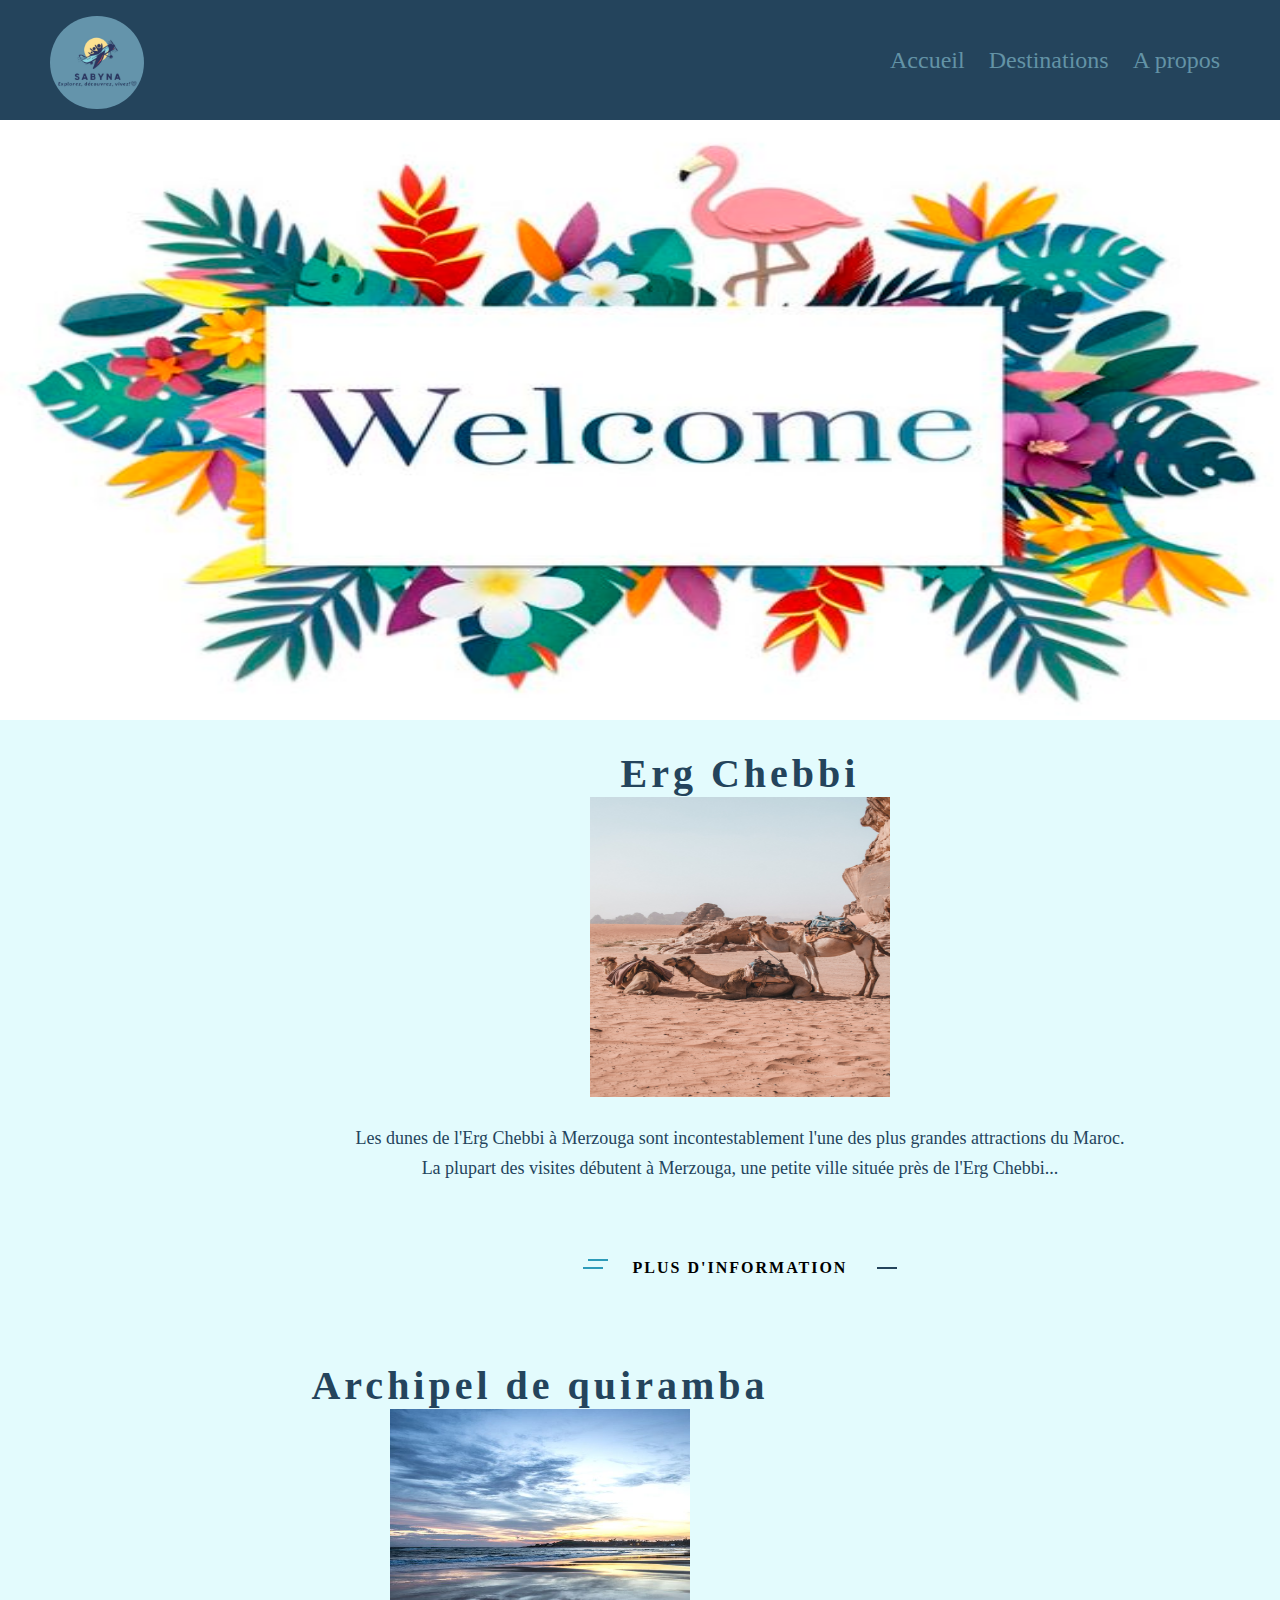
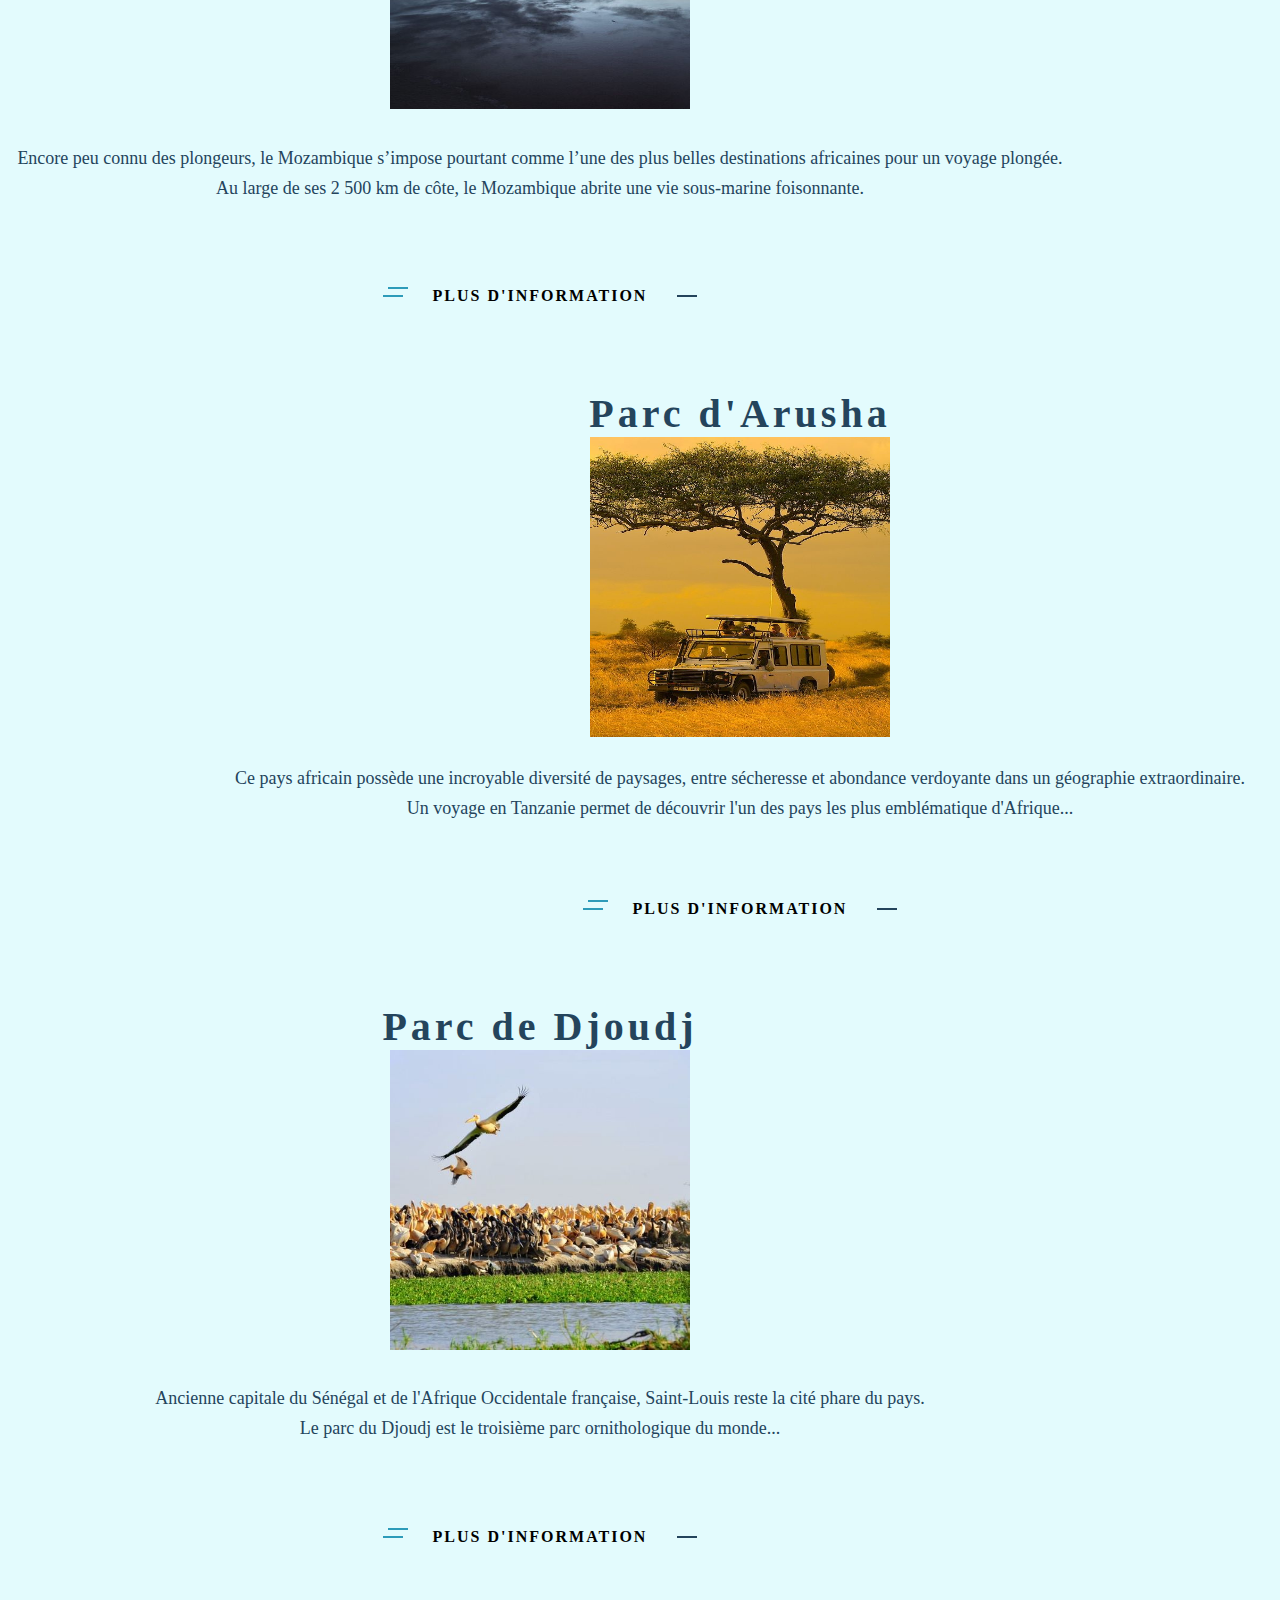
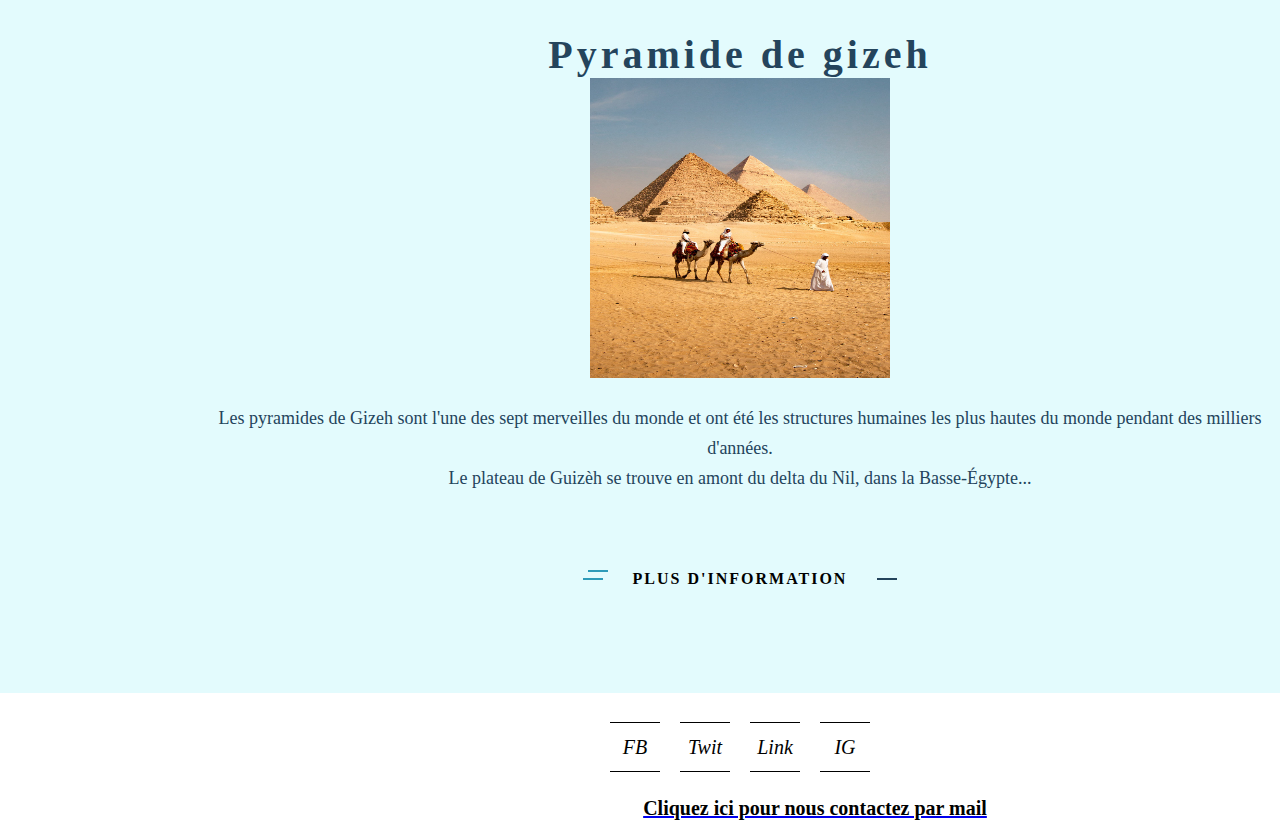
<file: index.html>
<!DOCTYPE html>
<html lang="en">
<head>
    <meta charset="UTF-8">
    <meta http-equiv="X-UA-Compatible" content="IE=edge">
    <meta name="viewport" content="width=device-width, initial-scale=1.0">
    <link rel="stylesheet" href="index.css">
    <link rel="stylesheet" href="menu.css">
    <link rel="icon" href="logo..jpeg">
    <title>Sabyna</title>

</head>
<body>
    <header>
        <div class="logo">
          <img src="logo..jpeg" alt="">
        </div>
        <div class="menu">
            <ul >
                
                <li ><a href="index.html">Accueil</a> </li>
                 
                 <li class="menu2">
                   <a href="">Destinations</a> 
                     <ul >
                         <li><a href="senegal.html">Sénégal</a></li>
                         <li><a href="tanzanie.html">Tanzanie</a></li>
                         <li><a href="marroco.html">Maroc </a> </li>
                         <li> <a href="egypte.html">Egypte </a> </li>
                         <li><a href="mozambique.html">Mozambique </a> </li>
                 </ul>
                       
                        </li>
                        <li ><a href="contact.html">A propos</a></li>
             </ul>
        </div>
    </header>
     <main>
        <div class="slideshow">
            <img src="bienvenue..jpg">
            <img src="slide2.jpg">
            <img src="slide3.jpg">
            <img src="slide5.jpg">
            <img src="slide4.jpg">
            <img src="slide1.jpg">
          </div>
       

     <div>

      <div class="contenu">
       <div class="style">
        <div  style="margin-left: 200px;">
            <h2>Erg Chebbi</h2>
            <a href="marroco.html">
            <img src="ergchebbi4.jpg" class="img"></a>
            <p>Les dunes de l'Erg Chebbi à Merzouga sont incontestablement l'une des plus grandes attractions du Maroc.<br>
              La plupart des visites débutent à Merzouga, une petite ville située près de l'Erg Chebbi...</p>
            <div class="container">
               <a href="marroco.html" class="Info"><span>Plus d'information</span></a>
            </div>    
        </div>
        <div  style="margin-left: -200px;">
             <h2>Archipel de quiramba</h2>
            <a href="mozambique.html">
            <img src="mozan2.jpg"  class="img"></a>
            <p>Encore peu connu des plongeurs, le Mozambique s’impose pourtant comme l’une des plus belles destinations africaines pour un voyage plongée.<br>
              Au large de ses 2 500 km de côte, le Mozambique abrite une vie sous-marine foisonnante.</p>
            <div class="container">    
               <a href="mozambique.html" class="Info"><span>Plus d'information</span></a>
            </div>    
        </div>
        <div  style="margin-left: 200px;">
            <h2>Parc d'Arusha</h2>
            <a href="tanzanie.html">
             <img src="tanzanie5.jpg" class="img"></a>
             <p> Ce pays africain possède une incroyable diversité de paysages, entre sécheresse et abondance verdoyante dans un géographie extraordinaire.<br>
              Un voyage en Tanzanie permet de découvrir l'un des pays les plus emblématique d'Afrique...</p>
            <div class="container">
               <a href="tanzanie.html" class="Info"><span>Plus d'information</span></a>
            </div>
        </div>
        <div  style="margin-left: -200px;">
            <h2>Parc de Djoudj</h2>
            <a href="senegal.html">
            <img src="saintlouis1.jpg"  class="img"></a>
            <p>Ancienne capitale du Sénégal et de l'Afrique Occidentale française, Saint-Louis reste la cité phare du pays. <br>
              Le parc du Djoudj est le troisième parc ornithologique du monde...</p>
            <div class="container">
               <a href="senegal.html" class="Info"><span>Plus d'information</span></a>
            </div>    
        </div>
        <div  style="margin-left: 200px;">
            <h2>Pyramide de gizeh</h2>
            <a href="egypte.html">
            <img src="egypte1.jpg" alt="Muraille de Chine" class="img"></a>
            <p>Les pyramides de Gizeh sont l'une des sept merveilles du monde et ont été les structures humaines les plus hautes du monde pendant des milliers d'années.<br>
              Le plateau de Guizèh se trouve en amont du delta du Nil, dans la Basse-Égypte... </p>
            <div class="container">
               <a href="egypte.html" class="Info"><span>Plus d'information</span></a>
            </div>    
        </div>
      </main>
        <br> <br> <br>
      
        <div class="footer" style="margin-left: 600px;">
        <ul>
            <li>
                <a href="https://www.facebook.com/mohamednaby.ndaw.9">
                    <span></span>
                    <span></span>
                    <span></span>
                    <span></span>
                    <i class="fa fa-facebook" aria-hidden="true">FB</i>
                </a>
            </li>
            <li>
                <a href="https://twitter.com/oukhty_saly?s=11&t=8DPRQMlrMb6J34yDUkQibA">
                    <span></span>
                    <span></span>
                    <span></span>
                    <span></span>
                    <i class="fa fa-twitter" aria-hidden="true">Twit</i>
                </a>
            </li>
            <li>
                <a href="https://www.linkedin.com/in/el-hadji-malick-seck-2bb0b5209">
                    <span></span>
                    <span></span>
                    <span></span>
                    <span></span>
                    <i class="fa fa-linkedin" aria-hidden="true">Link</i>
                </a>
            </li>
            <li>
                <a href="https://instagram.com/lylicornespam?igshid=YmMyMTA2M2Y=
                ">
                    <span></span>
                    <span></span>
                    <span></span>
                    <span></span>
                    <i class="fa fa-instagram" aria-hidden="true">IG</i>
                </a>
            </li>
        </ul>
        <div>
            <a href="mailto:malicks2002@gmail.com?subject=Question&body=Ecrivez ici pour nous contacter">
                <h2 style="margin-left: -250px; color: #000; font-size: 20px;"  class="gm">Cliquez ici pour nous contactez par mail</h2></a>
        </div>  
        </div>             
       </div>
      </div>
     </div>
     <div></div>
    
</body>
</html>

  



</body>
</html>
</file>
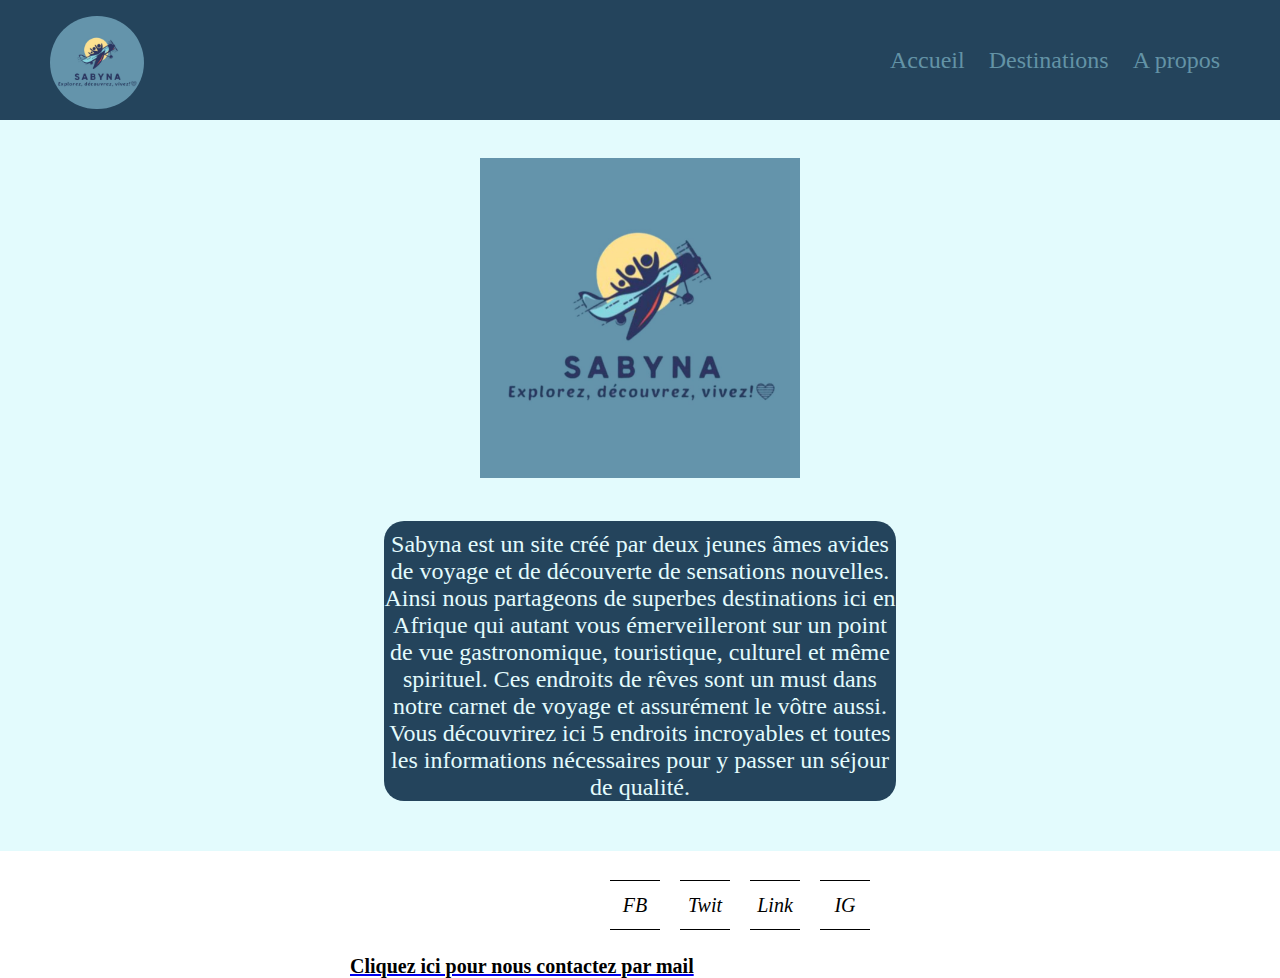
<file: contact.html>
<!DOCTYPE html>
<html lang="en">
<head>
    <meta charset="UTF-8">
    <meta http-equiv="X-UA-Compatible" content="IE=edge">
    <meta name="viewport" content="width=device-width, initial-scale=1.0">
    <title>Sabyna</title>
    <link rel="stylesheet" href="menu.css">
    <link rel="stylesheet" href="contact.css">
    <link rel="icon" href="logo..jpeg">

</head>
<body>
    <header>
        <div class="logo">
          <img src="logo..jpeg" alt="">
        </div>
        <div class="menu">
            <ul >
                
                <li ><a href="index.html">Accueil</a> </li>
                 
                 <li class="menu2">
                   <a href="">Destinations</a> 
                     <ul >
                         <li><a href="senegal.html">Sénégal</a></li>
                         <li><a href="tanzanie.html">Tanzanie</a></li>
                         <li><a href="marroco.html">Maroc</a></li>
                         <li><a href="egypte.html">Egypte</a></li>
                         <li><a href="mozambique.html">Mozambique</a></li>
                 </ul>
                       
                        </li>
                        <li ><a href="contact.html">A propos</a></li>
             </ul>
        </div>
    
    </header>
    <main>
        <div class="image">
            <img class="img" src="logo..jpeg" alt="">
        </div>
        <div class="txt">
            Sabyna est un site créé par deux jeunes âmes avides de voyage et de découverte de sensations nouvelles.
          Ainsi nous partageons de superbes destinations ici en Afrique qui autant vous émerveilleront sur un point de vue gastronomique, touristique, culturel et même spirituel. 
       Ces endroits de rêves sont un must dans notre carnet de voyage et assurément le vôtre aussi. Vous découvrirez ici 5 endroits incroyables et toutes les informations nécessaires pour y passer un séjour de qualité.
        </div> 
        
    </main>
    <br> <br> <br>
      
    <div class="footer" style="margin-left: 600px;">
    <ul>
        <li>
            <a href="https://www.facebook.com/mohamednaby.ndaw.9">
                <span></span>
                <span></span>
                <span></span>
                <span></span>
                <i class="fa fa-facebook" aria-hidden="true">FB</i>
            </a>
        </li>
        <li>
            <a href="https://twitter.com/oukhty_saly?s=11&t=8DPRQMlrMb6J34yDUkQibA">
                <span></span>
                <span></span>
                <span></span>
                <span></span>
                <i class="fa fa-twitter" aria-hidden="true">Twit</i>
            </a>
        </li>
        <li>
            <a href="https://www.linkedin.com/in/el-hadji-malick-seck-2bb0b5209">
                <span></span>
                <span></span>
                <span></span>
                <span></span>
                <i class="fa fa-linkedin" aria-hidden="true">Link</i>
            </a>
        </li>
        <li>
            <a href="https://instagram.com/lylicornespam?igshid=YmMyMTA2M2Y=
            ">
                <span></span>
                <span></span>
                <span></span>
                <span></span>
                <i class="fa fa-instagram" aria-hidden="true">IG</i>
            </a>
        </li>
    </ul>
    <div>
        <a href="mailto:malicks2002@gmail.com?subject=Question&body=Ecrivez ici pour nous contacter">
            <h2 style="margin-left: -250px; color: #000; font-size: 20px;"  class="gm">Cliquez ici pour nous contactez par mail</h2></a>
    </div>  
    </div>             
   </div>
  </div>
 </div>
 <div></div>


</body>
</html>
</file>
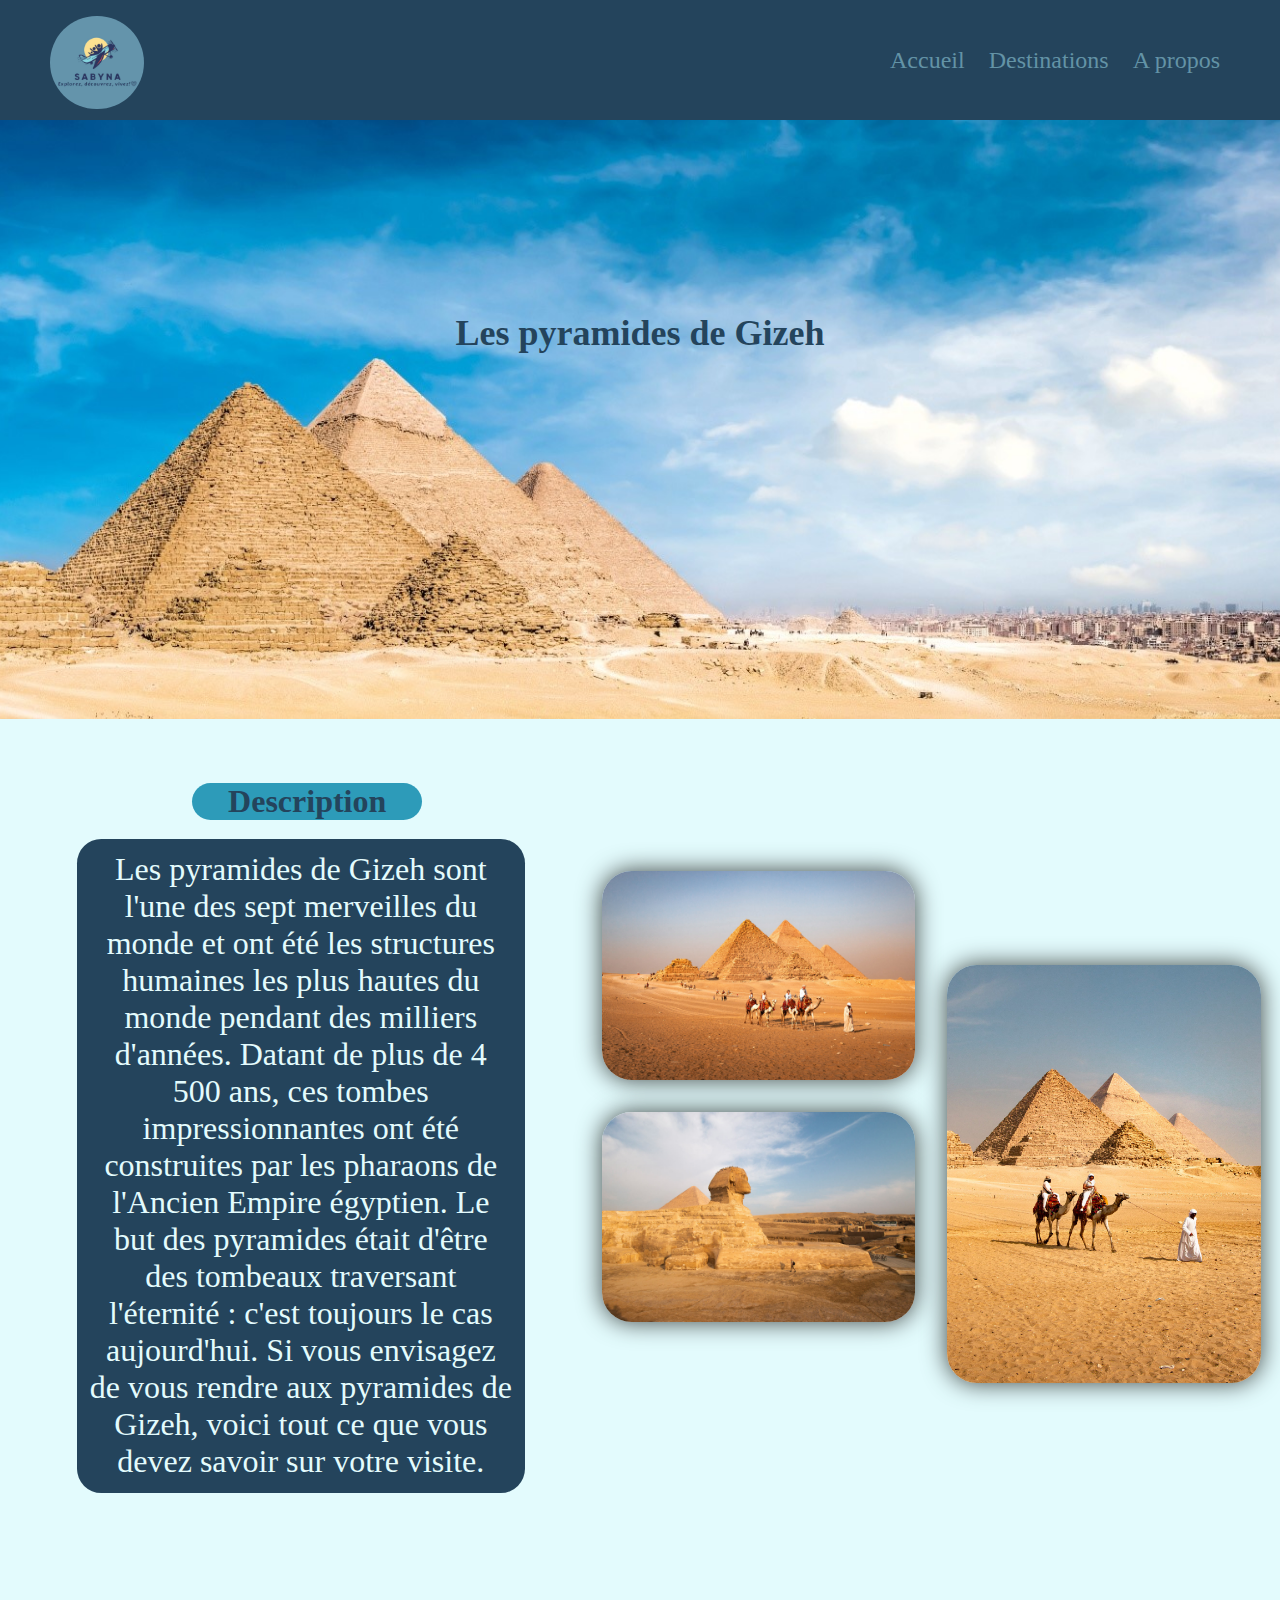
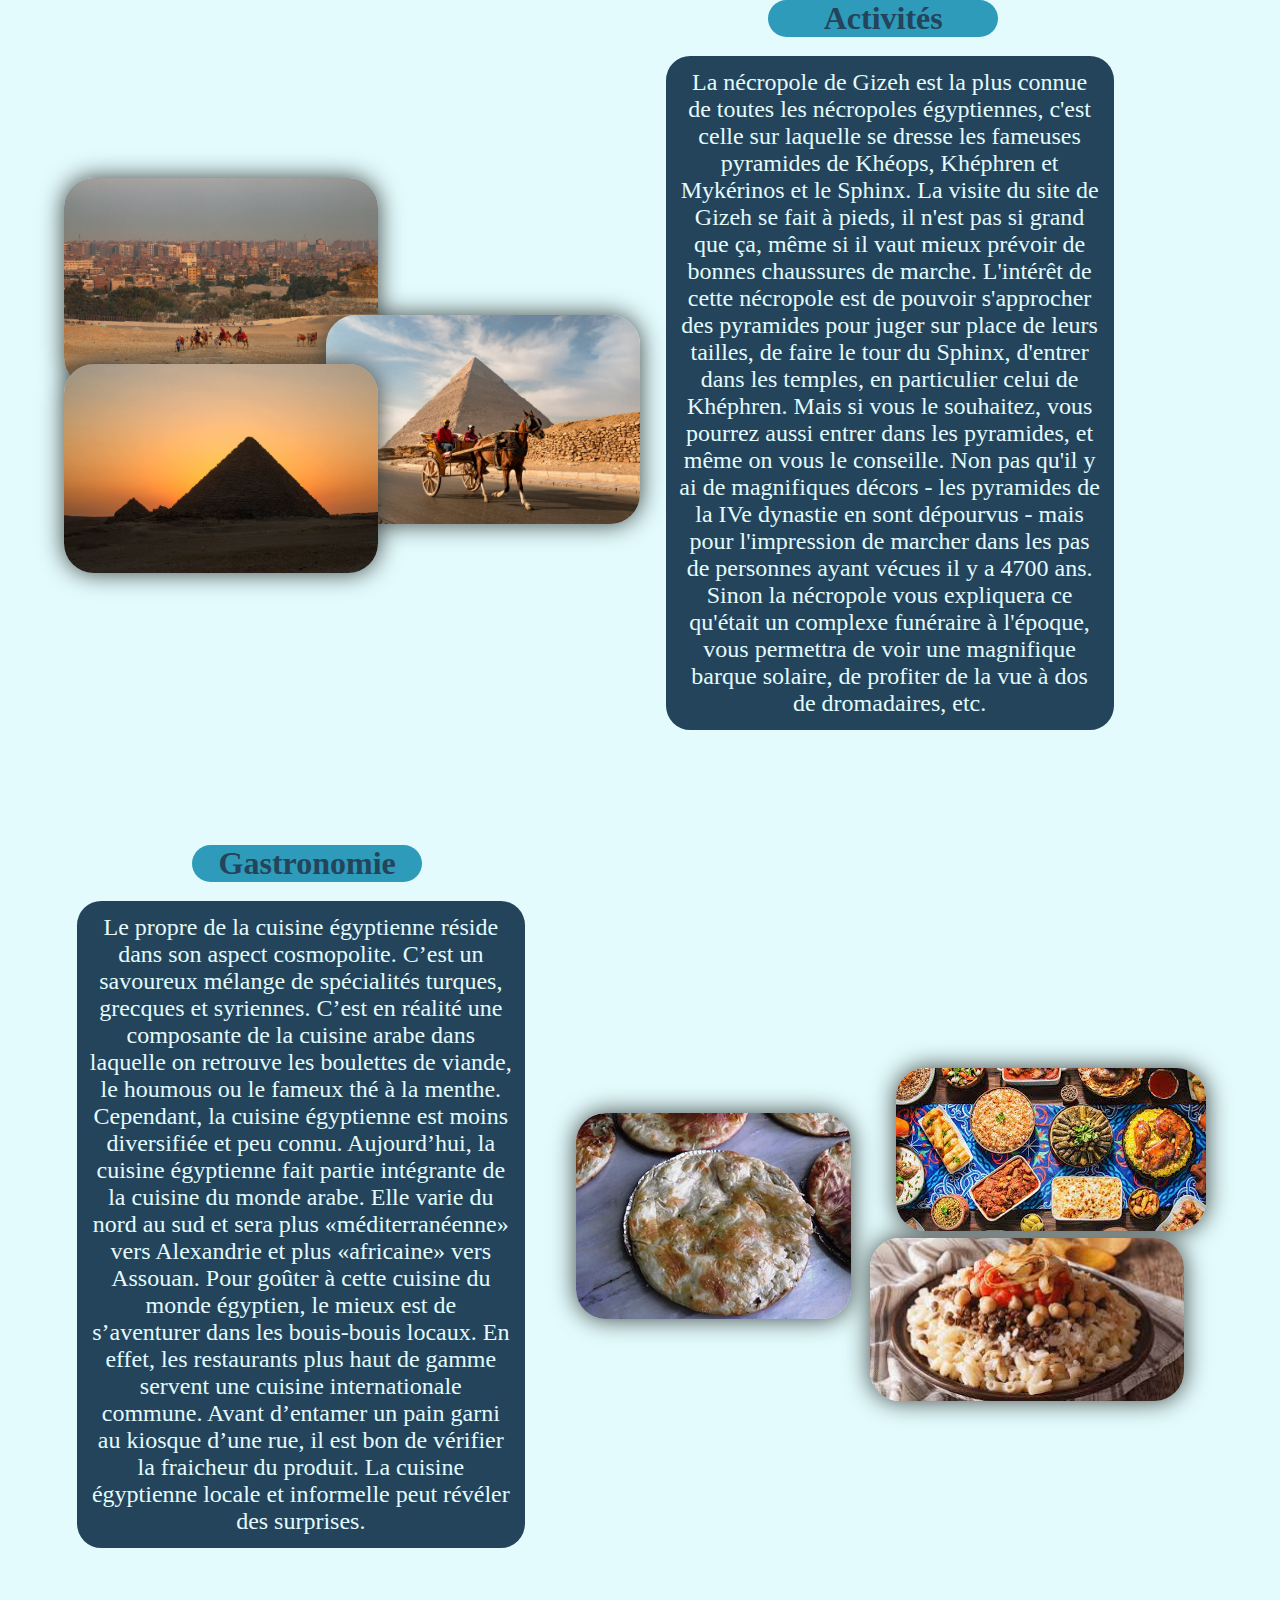
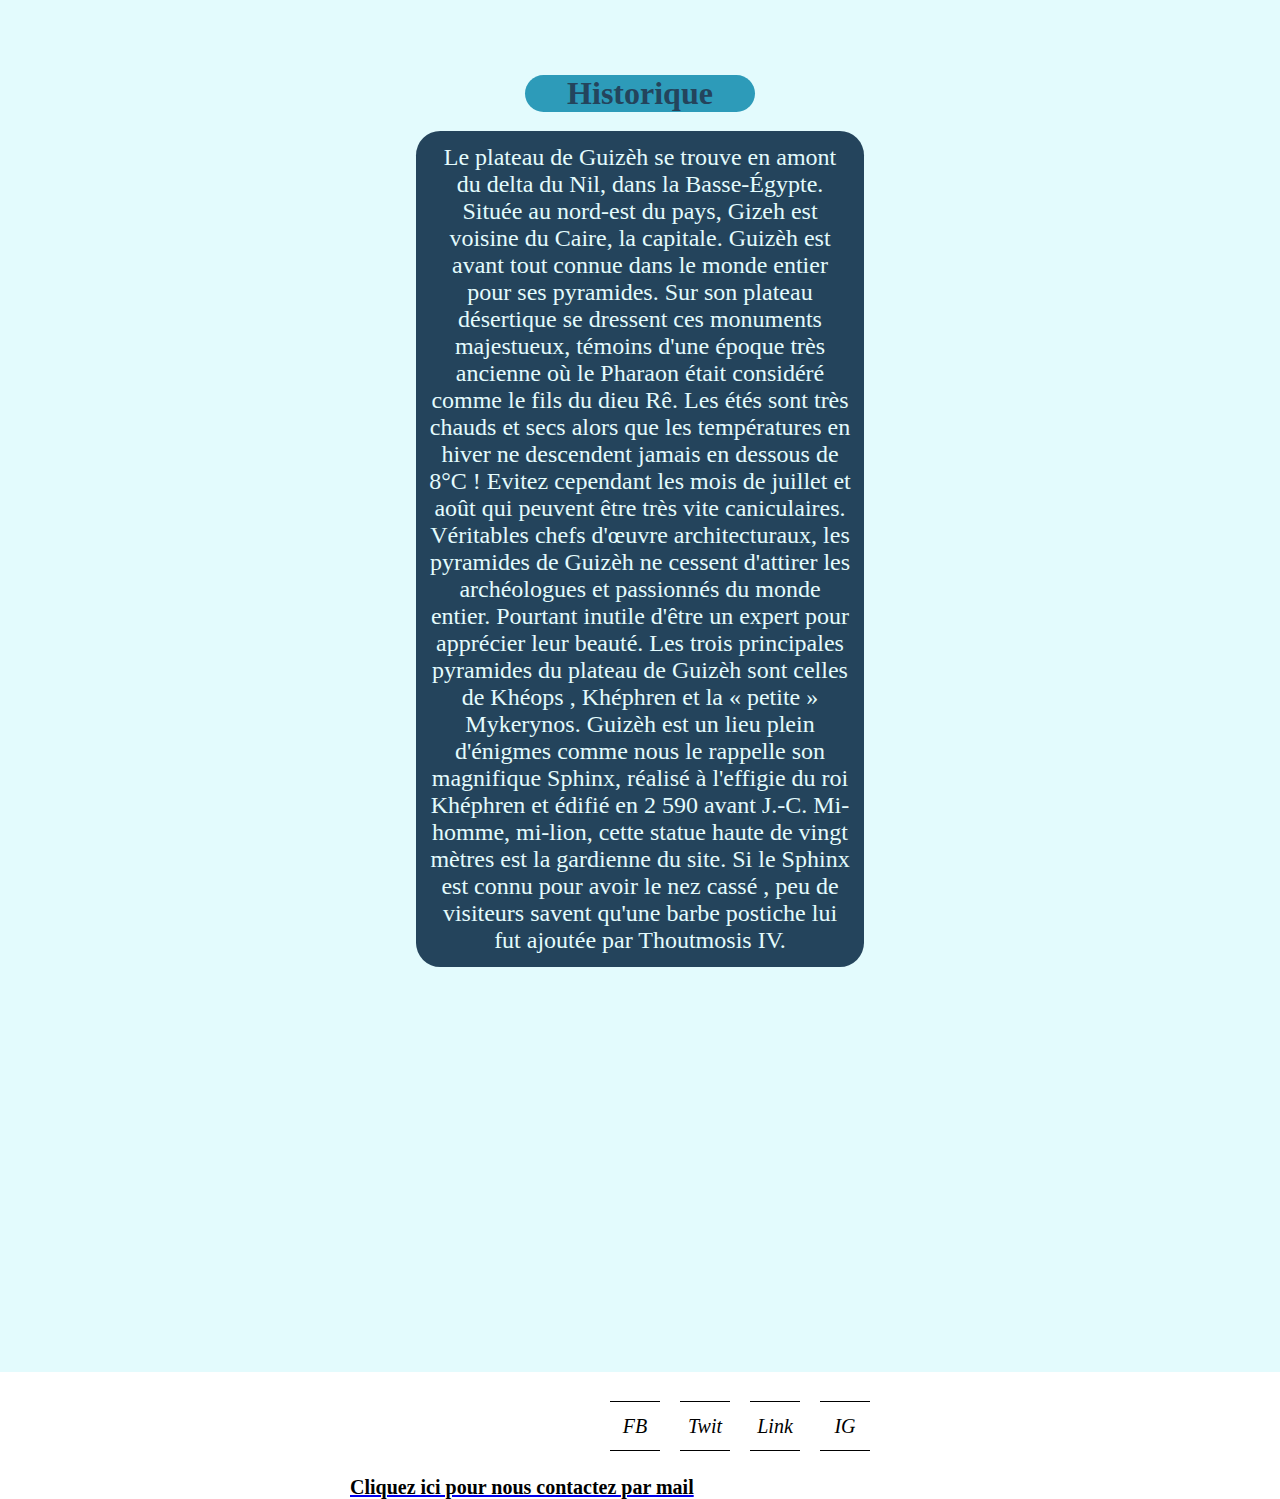
<file: egypte.html>
<!DOCTYPE html>
<html lang="en">
<head>
    <meta charset="UTF-8">
    <meta http-equiv="X-UA-Compatible" content="IE=edge">
    <meta name="viewport" content="width=device-width, initial-scale=1.0">
    <title>Sabyna</title>
    <link rel="stylesheet" href="menu.css">
    <link rel="stylesheet" href="egypte.css">
    <link rel="icon" href="logo..jpeg">

</head>
<body>
    <header>
        
        <div class="logo">
          <img src="logo..jpeg" alt="">
        </div>
        <div class="menu">
            <ul >
                
                <li ><a href="index.html">Accueil</a> </li>
                 
                 <li class="menu2">
                   <a href="">Destinations</a> 
                     <ul >
                         <li><a href="senegal.html">Sénégal</a></li>
                         <li><a href="tanzanie.html">Tanzanie</a></li>
                         <li><a href="marroco.html">Maroc</a></li>
                         <li><a href="egypte.html">Egypte</a></li>
                         <li><a href="mozambique.html">Mozambique</a></li>
                 </ul>
                       
                        </li>
                        <li ><a href="contact.html">A propos</a></li>
             </ul>
        </div>
    
    </header>
    <main>

       <div class="baniere">
        <h2>Les pyramides de Gizeh</h2>
       </div>
 
            <div class="container1">
        <div class="part1"><h1>Description</h1></div>
        <div class="txt1">Les pyramides de Gizeh sont l'une des sept merveilles du monde et ont été les structures humaines les plus hautes du monde pendant des milliers d'années. Datant de plus de 4 500 ans,
             ces tombes impressionnantes ont été construites par les pharaons de l'Ancien Empire égyptien. Le but des pyramides était d'être des tombeaux traversant l'éternité : c'est toujours le cas aujourd'hui. 
             Si vous envisagez de vous rendre aux pyramides de Gizeh, voici tout ce que vous devez savoir sur votre visite.
            </div>
        
        <div class="img01">
            <div><img src="egypte1.jpg" alt="" class="img1"></div>
            <div><img src="egypte2..jpg" alt="" class="img2"></div>
            <div><img src="egypte3.jpg" alt="" class="img3"></div>
        </div>

    <div class="container2">
       <div class="part2"> <h1>Activités</h1></div>    
       <div class="txt2">
        La nécropole de Gizeh est la plus connue de toutes les nécropoles égyptiennes, c'est celle sur laquelle se dresse les fameuses pyramides de Khéops, Khéphren et Mykérinos et le Sphinx.
         La visite du site de Gizeh se fait à pieds, il n'est pas si grand que ça, même si il vaut mieux prévoir de bonnes chaussures de marche. L'intérêt de cette nécropole est de pouvoir s'approcher des pyramides pour juger sur place de leurs tailles,
          de faire le tour du Sphinx, d'entrer dans les temples, en particulier celui de Khéphren. Mais si vous le souhaitez, vous pourrez aussi entrer dans les pyramides, et même on vous le conseille. Non pas qu'il y ai de magnifiques décors - les pyramides de la IVe dynastie en sont dépourvus -
           mais pour l'impression de marcher dans les pas de personnes ayant vécues il y a 4700 ans. Sinon la nécropole vous expliquera ce qu'était un complexe funéraire à l'époque, vous permettra de voir une magnifique barque solaire, de profiter de la vue à dos de dromadaires, etc.
       </div>
       <div class="img02">
        <div><img src="egypte4.jpg" alt="" class="img4"></div>
        <div><img src="egypte5.jpg" alt="" class="img5"></div>
        <div><img src="egypte6.jpg" alt="" class="img6"></div>
       </div>
    </div>
    <Div class="container3">
       <div class="part3"> <h1>Gastronomie</h1></div>
       <div class="txt3">Le propre de la cuisine égyptienne réside dans son aspect cosmopolite. C’est un savoureux mélange de spécialités turques, grecques et syriennes. C’est en réalité une composante de la cuisine arabe dans laquelle on retrouve les boulettes de viande, le houmous ou le fameux thé à la menthe. Cependant, la cuisine égyptienne est moins diversifiée et peu connu.

        Aujourd’hui, la cuisine égyptienne fait partie intégrante de la cuisine du monde arabe. Elle varie du nord au sud et sera plus «méditerranéenne» vers Alexandrie et plus «africaine» vers Assouan. Pour goûter à cette cuisine du monde égyptien, le mieux est de s’aventurer dans les bouis-bouis locaux. En effet, les restaurants plus haut de gamme servent une cuisine internationale commune.
         Avant d’entamer un pain garni au kiosque d’une rue, il est bon de vérifier la fraicheur du produit. La cuisine égyptienne locale et informelle peut révéler des surprises.
        </div>
        <div class="food">
            <div><img src="foodegypte1.jpg" alt="" class="img7"></div>
            <div><img src="foodegypte2.JPG" alt="" class="img8"></div>
            <div><img src="foodegypte3..jpg" alt=""  class="img9"></div>
        </div>
</Div>
<div class="container4">
<div class="part4"> <h1>Historique</h1></div>
<div class="txt4">Le plateau de Guizèh se trouve en amont du delta du Nil, dans la Basse-Égypte. Située au nord-est du pays, Gizeh est voisine du Caire, la capitale. Guizèh est avant tout connue dans le monde entier pour ses pyramides. Sur son plateau désertique se dressent ces monuments majestueux, témoins d'une époque très ancienne où le Pharaon était considéré comme le fils du dieu Rê. Les étés sont très chauds et secs alors que les températures en hiver ne descendent jamais en dessous de 8°C ! Evitez cependant les mois de juillet et août qui peuvent être très vite caniculaires. Véritables chefs d'œuvre architecturaux, les pyramides de Guizèh ne cessent d'attirer les archéologues et passionnés du monde entier. Pourtant inutile d'être un expert pour apprécier leur beauté. Les trois principales pyramides du plateau de Guizèh sont celles de Khéops , Khéphren et la « petite » Mykerynos. Guizèh est un lieu plein d'énigmes comme nous le rappelle son magnifique Sphinx, réalisé à l'effigie du roi Khéphren et édifié en 2 590 avant J.-C. Mi-homme, mi-lion, cette statue haute de vingt mètres est la gardienne du site. Si le Sphinx est connu pour avoir le nez cassé , peu de visiteurs savent qu'une barbe postiche lui fut ajoutée par Thoutmosis IV.</div>

</div>
<br><br>


</div>
<div class="video">
<iframe width="560" height="315" src="https://www.youtube.com/embed/5rnnRwidznI" title="YouTube video player" frameborder="0" allow="accelerometer; autoplay; clipboard-write; encrypted-media; gyroscope; picture-in-picture; web-share" allowfullscreen></iframe>
</div>
</main>   
    <br> <br> <br>
      
    <div class="footer" style="margin-left: 600px;">
    <ul>
        <li>
            <a href="https://www.facebook.com/mohamednaby.ndaw.9">
                <span></span>
                <span></span>
                <span></span>
                <span></span>
                <i class="fa fa-facebook" aria-hidden="true">FB</i>
            </a>
        </li>
        <li>
            <a href="https://twitter.com/oukhty_saly?s=11&t=8DPRQMlrMb6J34yDUkQibA">
                <span></span>
                <span></span>
                <span></span>
                <span></span>
                <i class="fa fa-twitter" aria-hidden="true">Twit</i>
            </a>
        </li>
        <li>
            <a href="https://www.linkedin.com/in/el-hadji-malick-seck-2bb0b5209">
                <span></span>
                <span></span>
                <span></span>
                <span></span>
                <i class="fa fa-linkedin" aria-hidden="true">Link</i>
            </a>
        </li>
        <li>
            <a href="https://instagram.com/lylicornespam?igshid=YmMyMTA2M2Y=
            ">
                <span></span>
                <span></span>
                <span></span>
                <span></span>
                <i class="fa fa-instagram" aria-hidden="true">IG</i>
            </a>
        </li>
    </ul>
    <div>
        <a href="mailto:malicks2002@gmail.com?subject=Question&body=Ecrivez ici pour nous contacter">
            <h2 style="margin-left: -250px; color: #000; font-size: 20px;"  class="gm">Cliquez ici pour nous contactez par mail</h2></a>
    </div>  
    </div>             
   </div>
  </div>
 </div>
 <div></div>


</body>
</html>
</file>
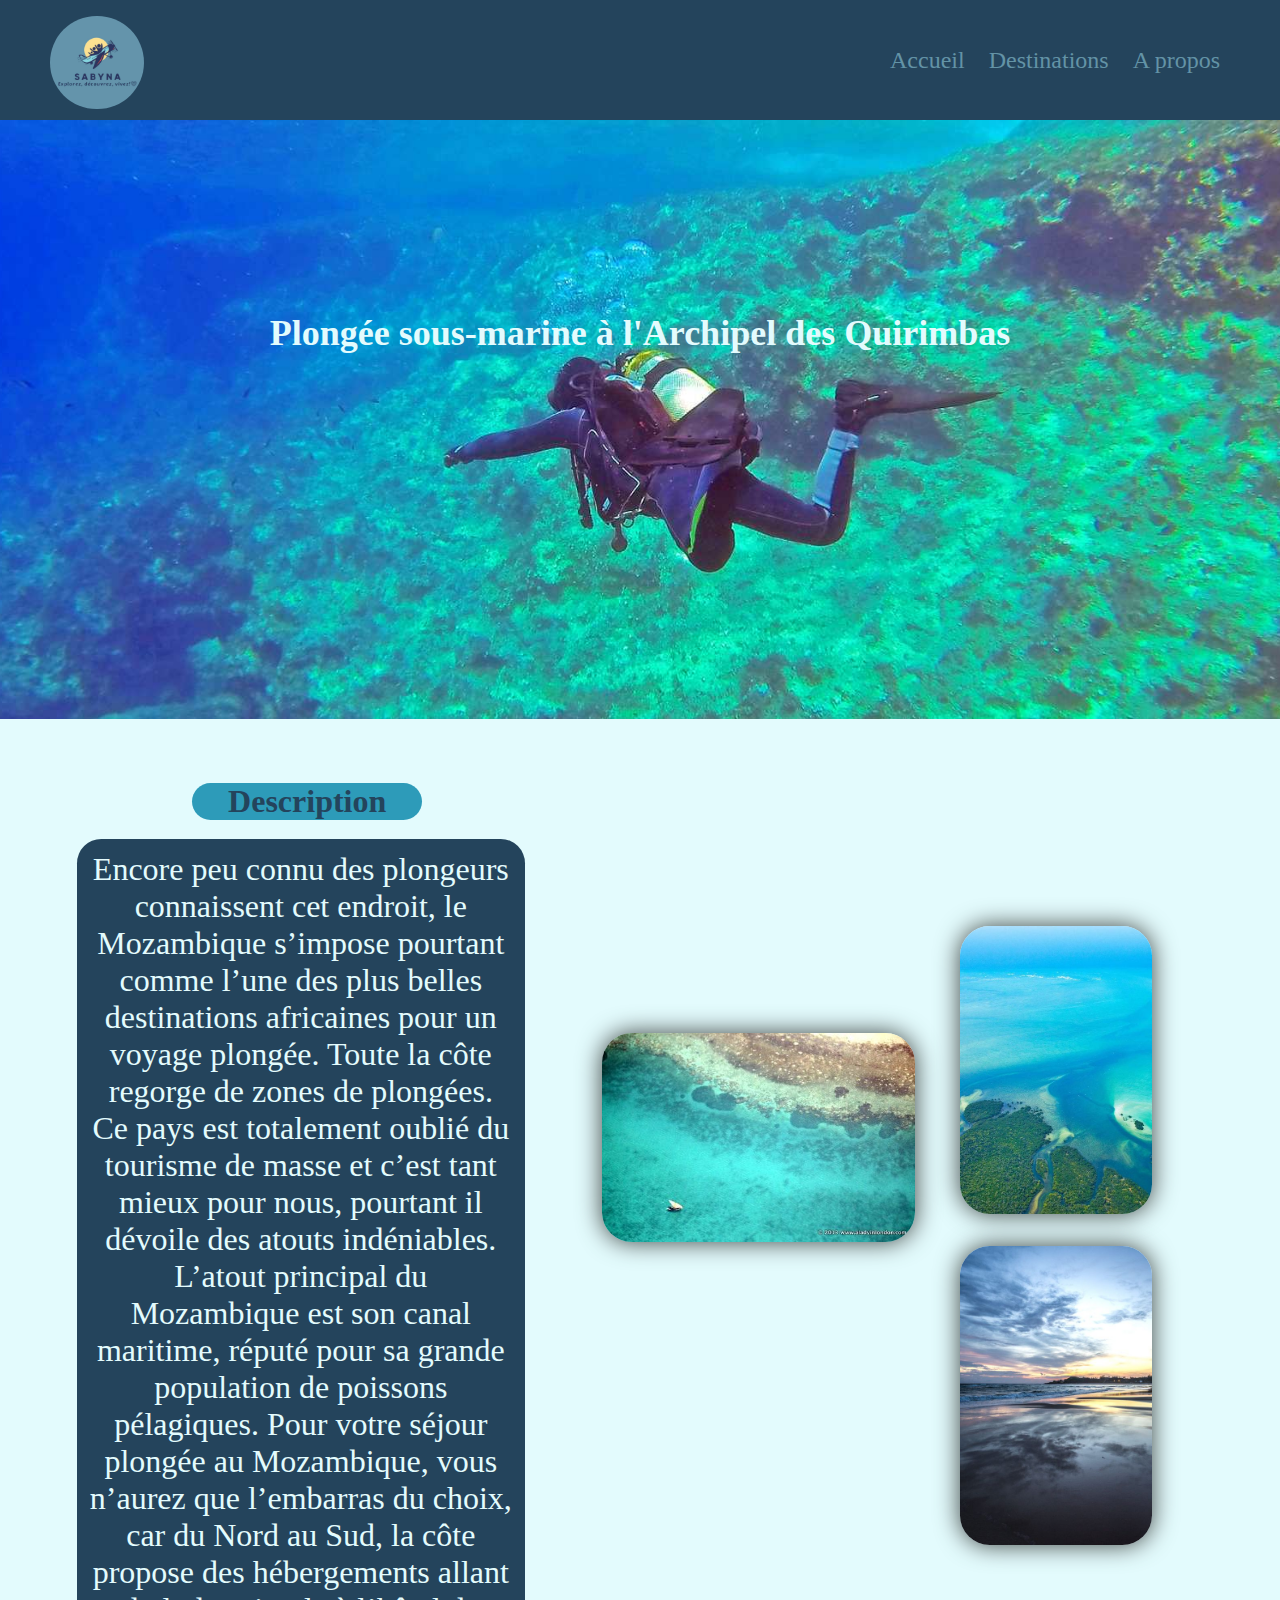
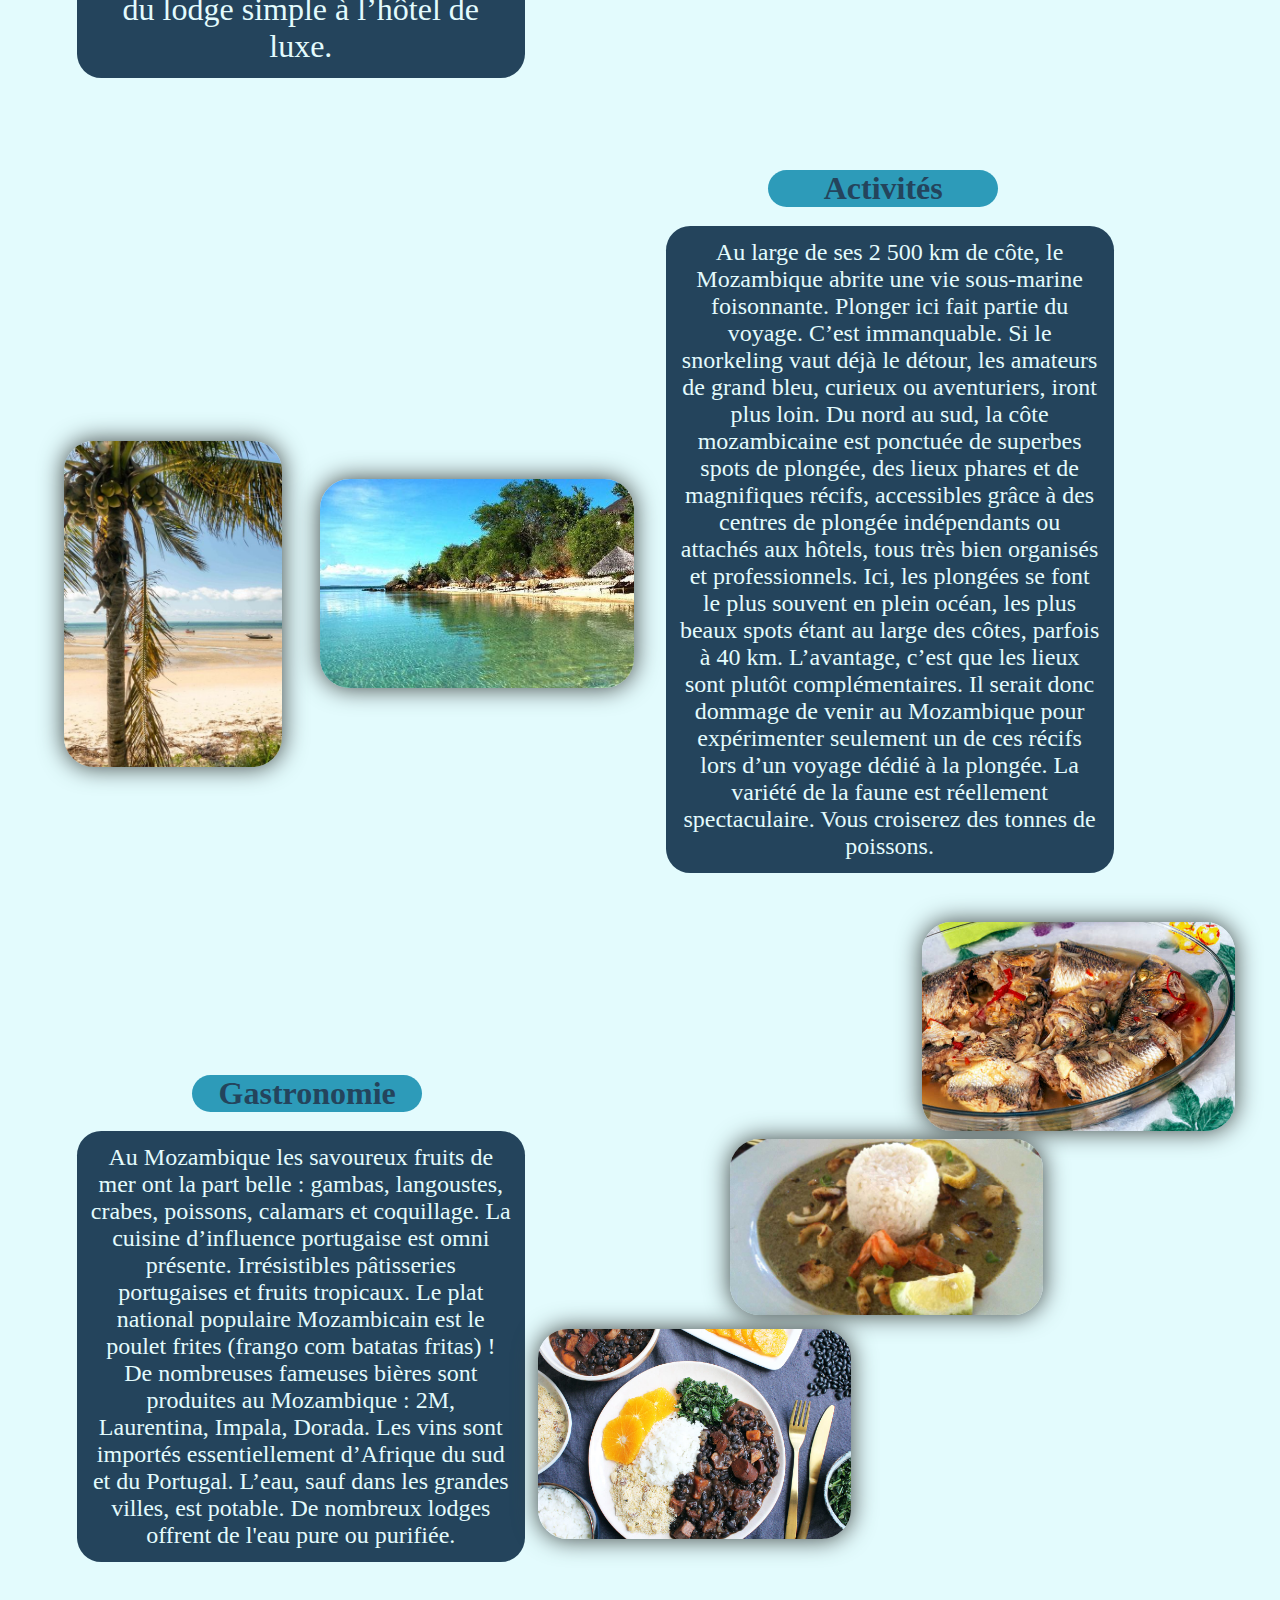
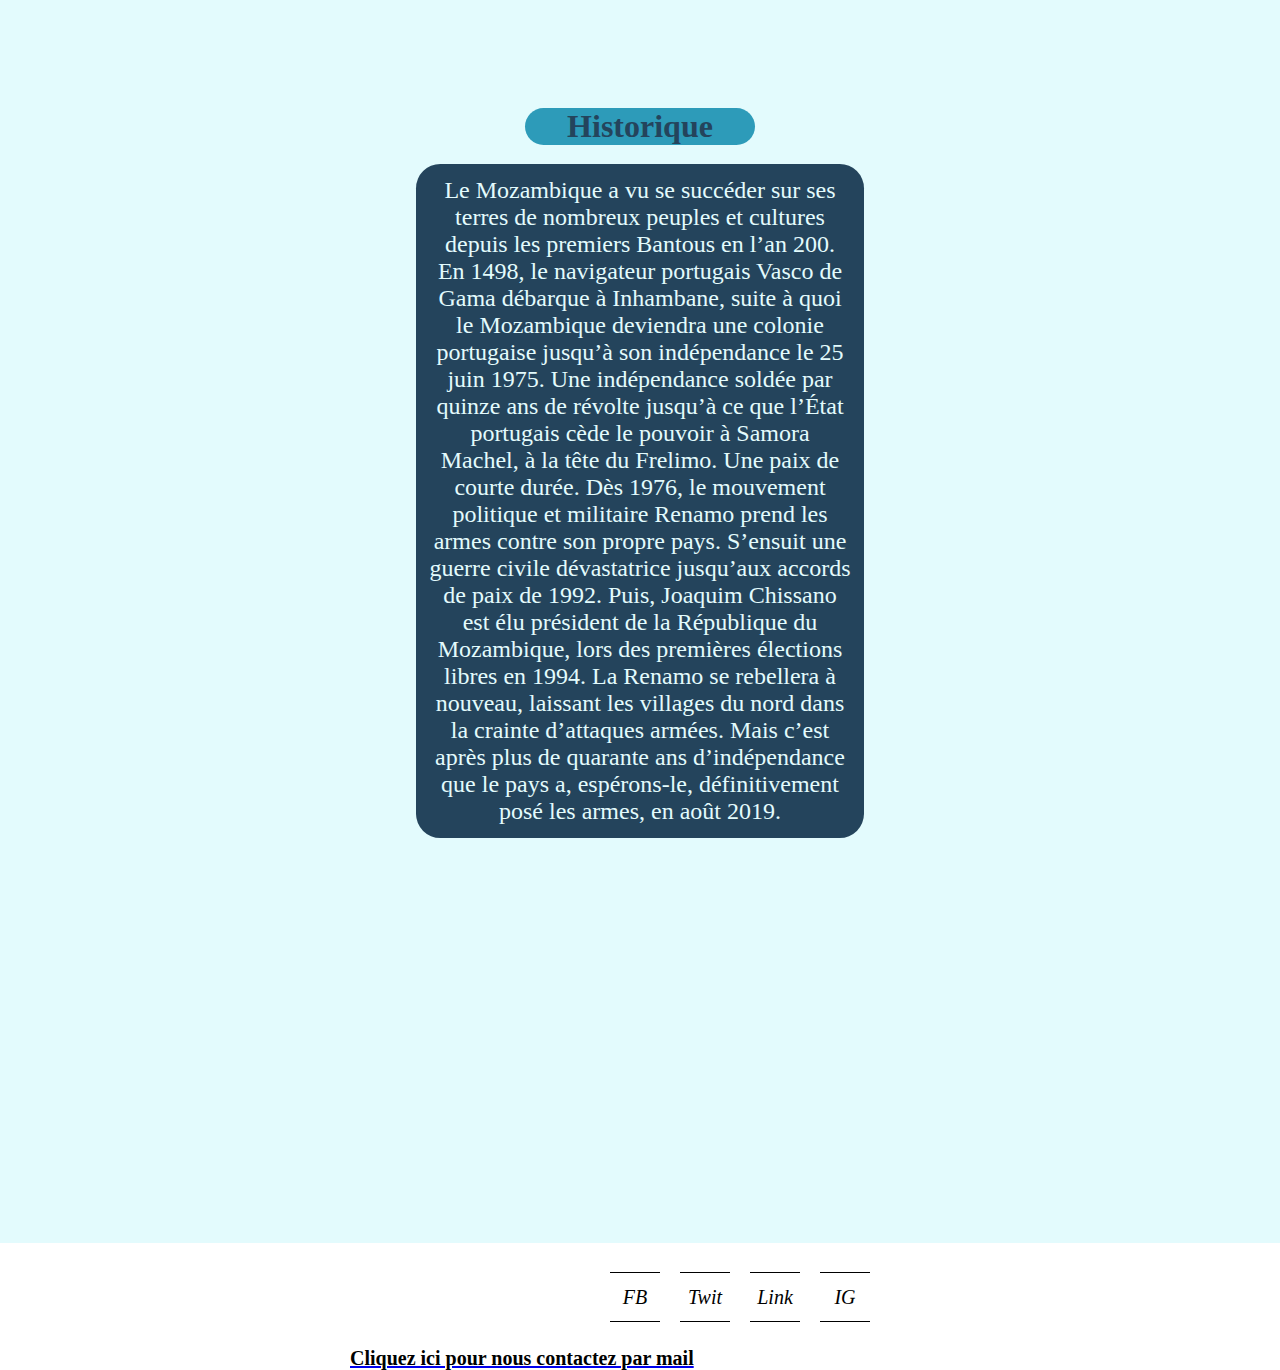
<file: mozambique.html>
<!DOCTYPE html>
<html lang="en">
<head>
    <meta charset="UTF-8">
    <meta http-equiv="X-UA-Compatible" content="IE=edge">
    <meta name="viewport" content="width=device-width, initial-scale=1.0">
    <title>Sabyna</title>
    <link rel="stylesheet" href="menu.css">
    <link rel="stylesheet" href="mozambique.css">
    <link rel="icon" href="logo..jpeg">

</head>
<body>
    <header>
        <div class="logo">
          <img src="logo..jpeg" alt="">
        </div>
        <div class="menu">
            <ul >
                
                <li ><a href="index.html">Accueil</a> </li>
                 
                 <li class="menu2">
                   <a href="">Destinations</a> 
                     <ul >
                         <li><a href="senegal.html">Sénégal</a></li>
                         <li><a href="tanzanie.html">Tanzanie</a></li>
                         <li><a href="marroco.html">Maroc</a></li>
                         <li><a href="egypte.html">Egypte</a></li>
                         <li><a href="mozambique.html">Mozambique</a></li>
                 </ul>
                       
                        </li>
                        <li ><a href="contact.html">A propos</a></li>
             </ul>
        </div>
    
    </header>
    <main>
        <div class="baniere">
            <h2>Plongée sous-marine à l'Archipel des Quirimbas</h2>
           </div> 
        
        <div class="container1">
        <div class="part1"><h1>Description</h1></div>
        <div class="txt1">
            Encore peu connu des plongeurs connaissent cet endroit, le Mozambique s’impose pourtant comme l’une des plus belles destinations africaines pour un voyage plongée. Toute la côte regorge de zones de plongées. Ce pays est totalement oublié du tourisme de masse et c’est tant mieux pour nous, pourtant il dévoile des atouts indéniables. L’atout principal du Mozambique est son canal maritime, réputé pour sa grande population de poissons pélagiques. Pour votre séjour plongée au Mozambique, vous n’aurez que l’embarras du choix, car du Nord au Sud, la côte propose des hébergements allant du lodge simple à l’hôtel de luxe.
       </div>
       <div class="img01">
        <div><img src="mozan1.jpg" alt="" class="img1"></div>
        <div><img src="mozan2.jpg" alt="" class="img2"></div>
        <div><img src="mozan3.jpg" alt="" class="img3"></div>
    </div>
    </div>
    <div class="container2">
       <div class="part2"> <h1>Activités</h1></div>    
       <div class="txt2">
        Au large de ses 2 500 km de côte, le Mozambique abrite une vie sous-marine foisonnante. Plonger ici fait partie du voyage. C’est immanquable. Si le snorkeling vaut déjà le détour, les amateurs de grand bleu, curieux ou aventuriers, iront plus loin. Du nord au sud, la côte mozambicaine est ponctuée de superbes spots de plongée, des lieux phares et de magnifiques récifs, accessibles grâce à des centres de plongée indépendants ou attachés aux hôtels, tous très bien organisés et professionnels. Ici, les plongées se font le plus souvent en plein océan, les plus beaux spots étant au large des côtes, parfois à 40 km. L’avantage, c’est que les lieux sont plutôt complémentaires. Il serait donc dommage de venir au Mozambique pour expérimenter seulement un de ces récifs lors d’un voyage dédié à la plongée. La variété de la faune est réellement spectaculaire. Vous croiserez des tonnes de poissons.
     </div>
    </div>
    <div class="img02">      
        <div><img src="mozan5.jpg" alt="" class="img4"></div>
        <div><img src="mozan4.jpg" alt="" class="img5"></div>	
         </div>

    <Div class="container3">
       <div class="part3"> <h1>Gastronomie</h1></div>
       <div class="txt3">
        Au Mozambique les savoureux fruits de mer ont la part belle : gambas, langoustes, crabes, poissons, calamars et coquillage.
La cuisine d’influence portugaise est omni présente.
Irrésistibles pâtisseries portugaises et fruits tropicaux.
Le plat national populaire Mozambicain est le poulet frites (frango com batatas fritas) !
De nombreuses fameuses bières sont produites au Mozambique : 2M, Laurentina, Impala, Dorada. Les vins sont importés essentiellement d’Afrique du sud et du Portugal.
L’eau, sauf dans les grandes villes, est potable. De nombreux lodges offrent de l'eau pure ou purifiée.
   </div>
   <div class="food">
    <div><img src="mozanfood1.jpg" alt="" class="img6"></div>
    <div><img src="mozanfood2.jpg" alt="" class="img7"></div>
    <div><img src="mozanfood3.jpg" alt="" class="img8"></div>
   </div>
</Div>
<div class="container4">
<div class="part4"> <h1>Historique</h1></div>
<div class="txt4">
    Le Mozambique a vu se succéder sur ses terres de nombreux peuples et cultures depuis les premiers Bantous en l’an 200. En 1498, le navigateur portugais Vasco de Gama débarque à Inhambane, suite à quoi le Mozambique deviendra une colonie portugaise jusqu’à son indépendance le 25 juin 1975. Une indépendance soldée par quinze ans de révolte jusqu’à ce que l’État portugais cède le pouvoir à Samora Machel, à la tête du Frelimo. Une paix de courte durée. Dès 1976, le mouvement politique et militaire Renamo prend les armes contre son propre pays. S’ensuit une guerre civile dévastatrice jusqu’aux accords de paix de 1992. Puis, Joaquim Chissano est élu président de la République du Mozambique, lors des premières élections libres en 1994. La Renamo se rebellera à nouveau, laissant les villages du nord dans la crainte d’attaques armées. Mais c’est après plus de quarante ans d’indépendance que le pays a, espérons-le, définitivement posé les armes, en août 2019.
   </div>
</div>


<br> <br>
</div>
<div class="video">
<iframe width="560" height="315" src="https://www.youtube.com/embed/5rnnRwidznI" title="YouTube video player" frameborder="0" allow="accelerometer; autoplay; clipboard-write; encrypted-media; gyroscope; picture-in-picture; web-share" allowfullscreen></iframe>
</div>
</main>
<br> <br> <br>
      
<div class="footer" style="margin-left: 600px;">
<ul>
    <li>
        <a href="https://www.facebook.com/mohamednaby.ndaw.9">
            <span></span>
            <span></span>
            <span></span>
            <span></span>
            <i class="fa fa-facebook" aria-hidden="true">FB</i>
        </a>
    </li>
    <li>
        <a href="https://twitter.com/oukhty_saly?s=11&t=8DPRQMlrMb6J34yDUkQibA">
            <span></span>
            <span></span>
            <span></span>
            <span></span>
            <i class="fa fa-twitter" aria-hidden="true">Twit</i>
        </a>
    </li>
    <li>
        <a href="https://www.linkedin.com/in/el-hadji-malick-seck-2bb0b5209">
            <span></span>
            <span></span>
            <span></span>
            <span></span>
            <i class="fa fa-linkedin" aria-hidden="true">Link</i>
        </a>
    </li>
    <li>
        <a href="https://instagram.com/lylicornespam?igshid=YmMyMTA2M2Y=
        ">
            <span></span>
            <span></span>
            <span></span>
            <span></span>
            <i class="fa fa-instagram" aria-hidden="true">IG</i>
        </a>
    </li>
</ul>
<div>
    <a href="mailto:malicks2002@gmail.com?subject=Question&body=Ecrivez ici pour nous contacter">
        <h2 style="margin-left: -250px; color: #000; font-size: 20px;"  class="gm">Cliquez ici pour nous contactez par mail</h2></a>
</div>  
</div>             
</div>
</div>
</div>
<div></div>
</body>
</html>
</file>
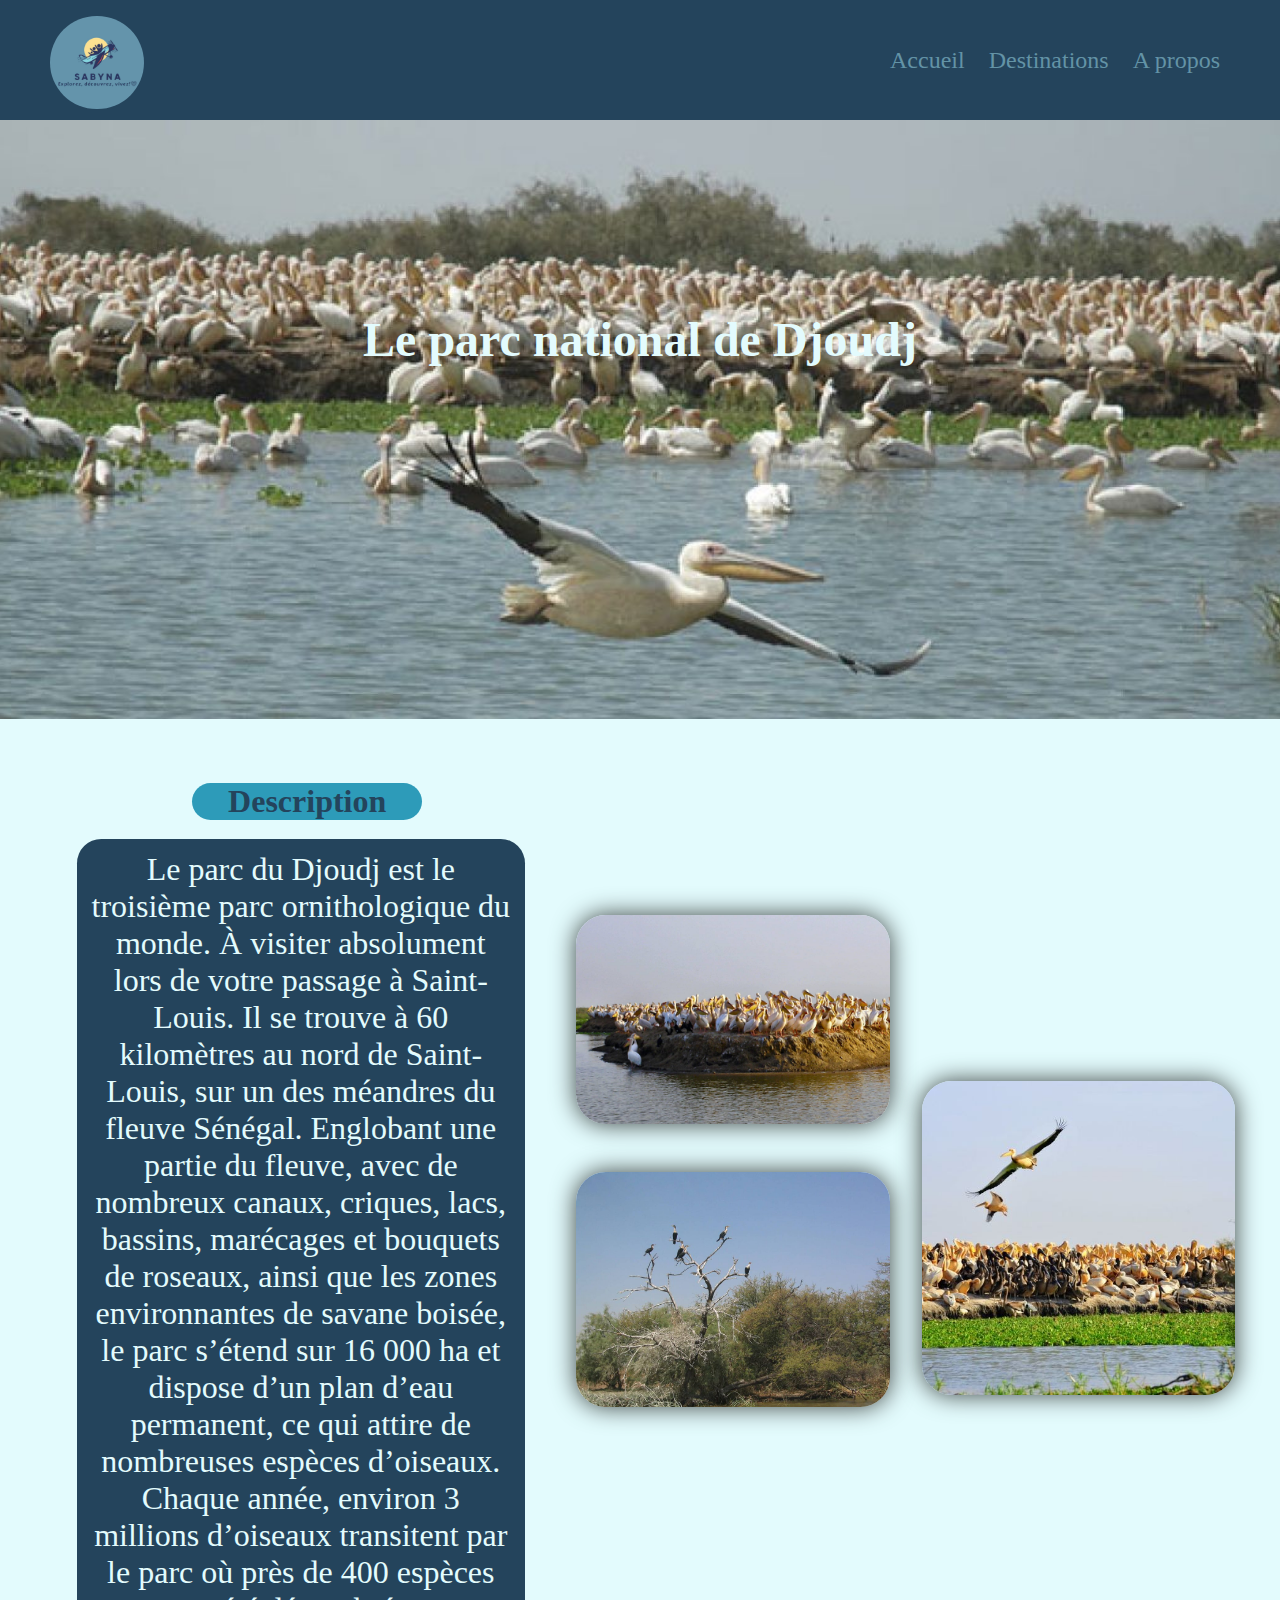
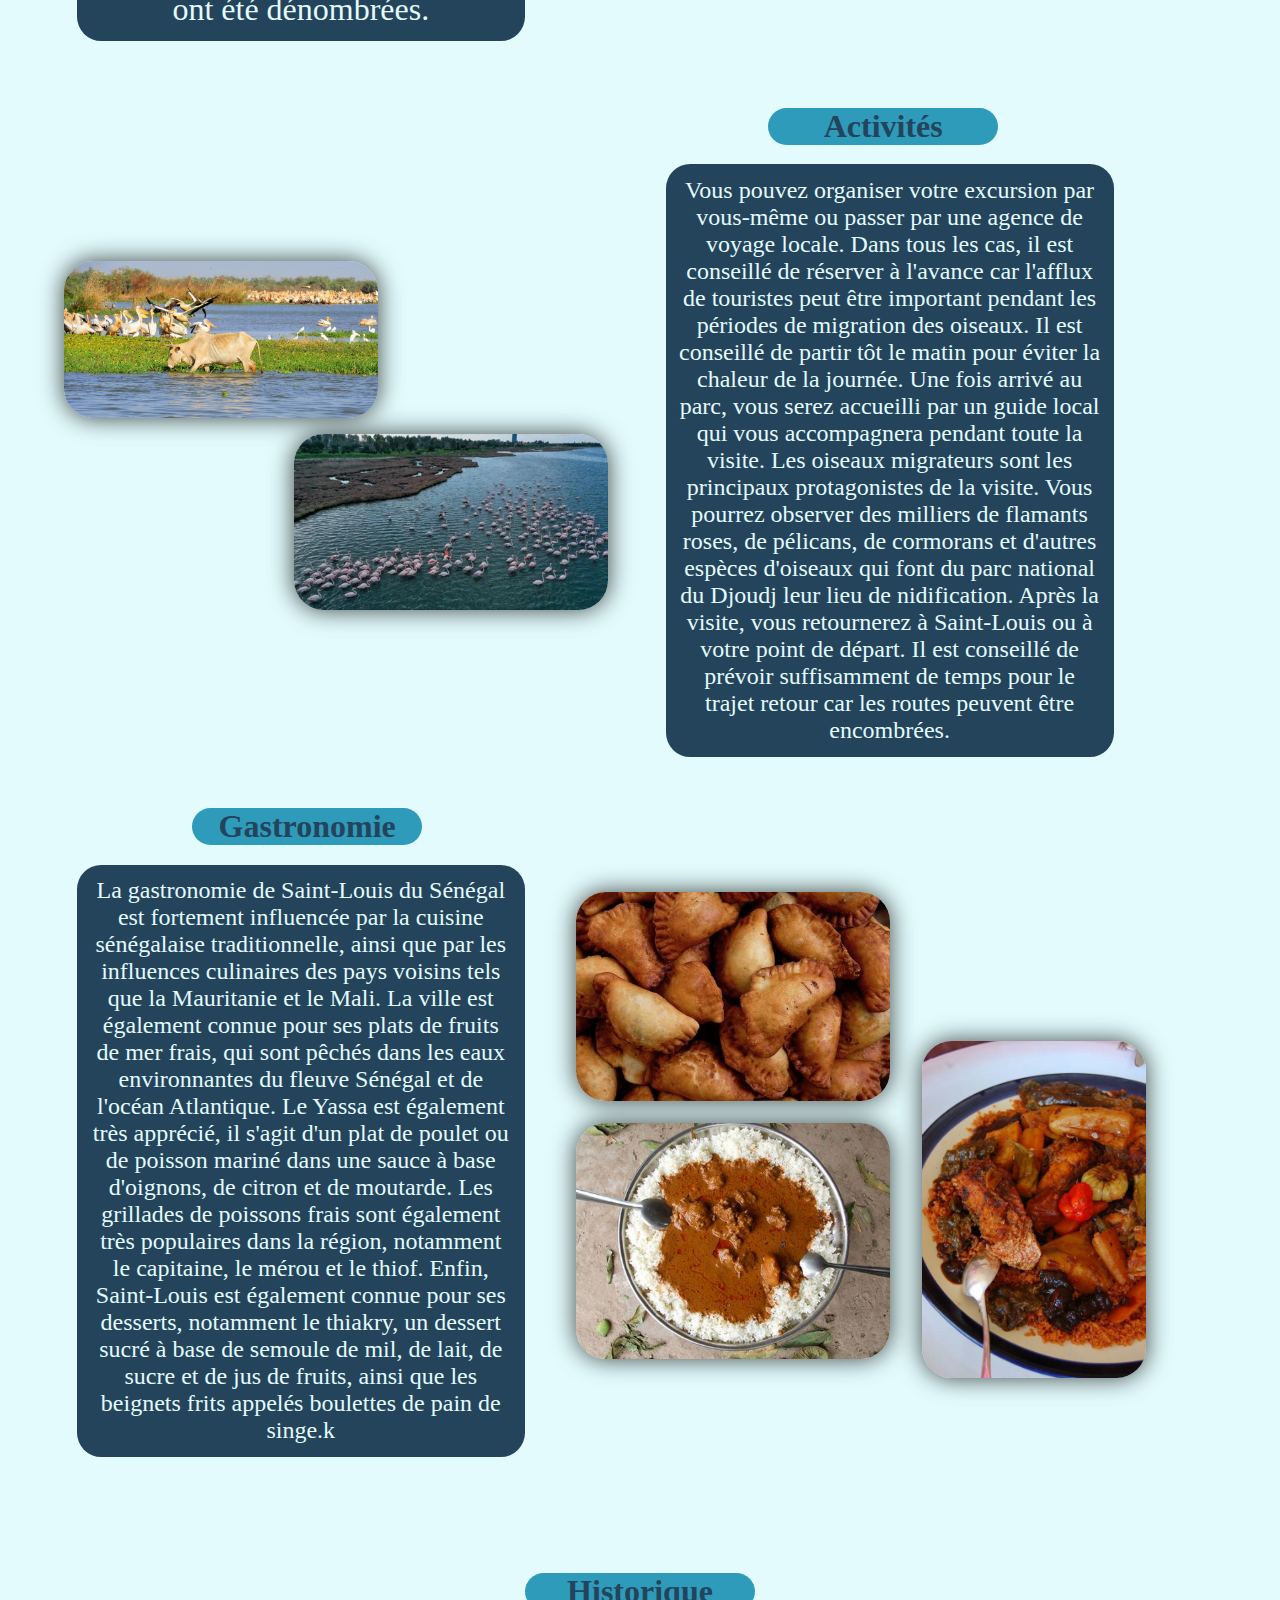
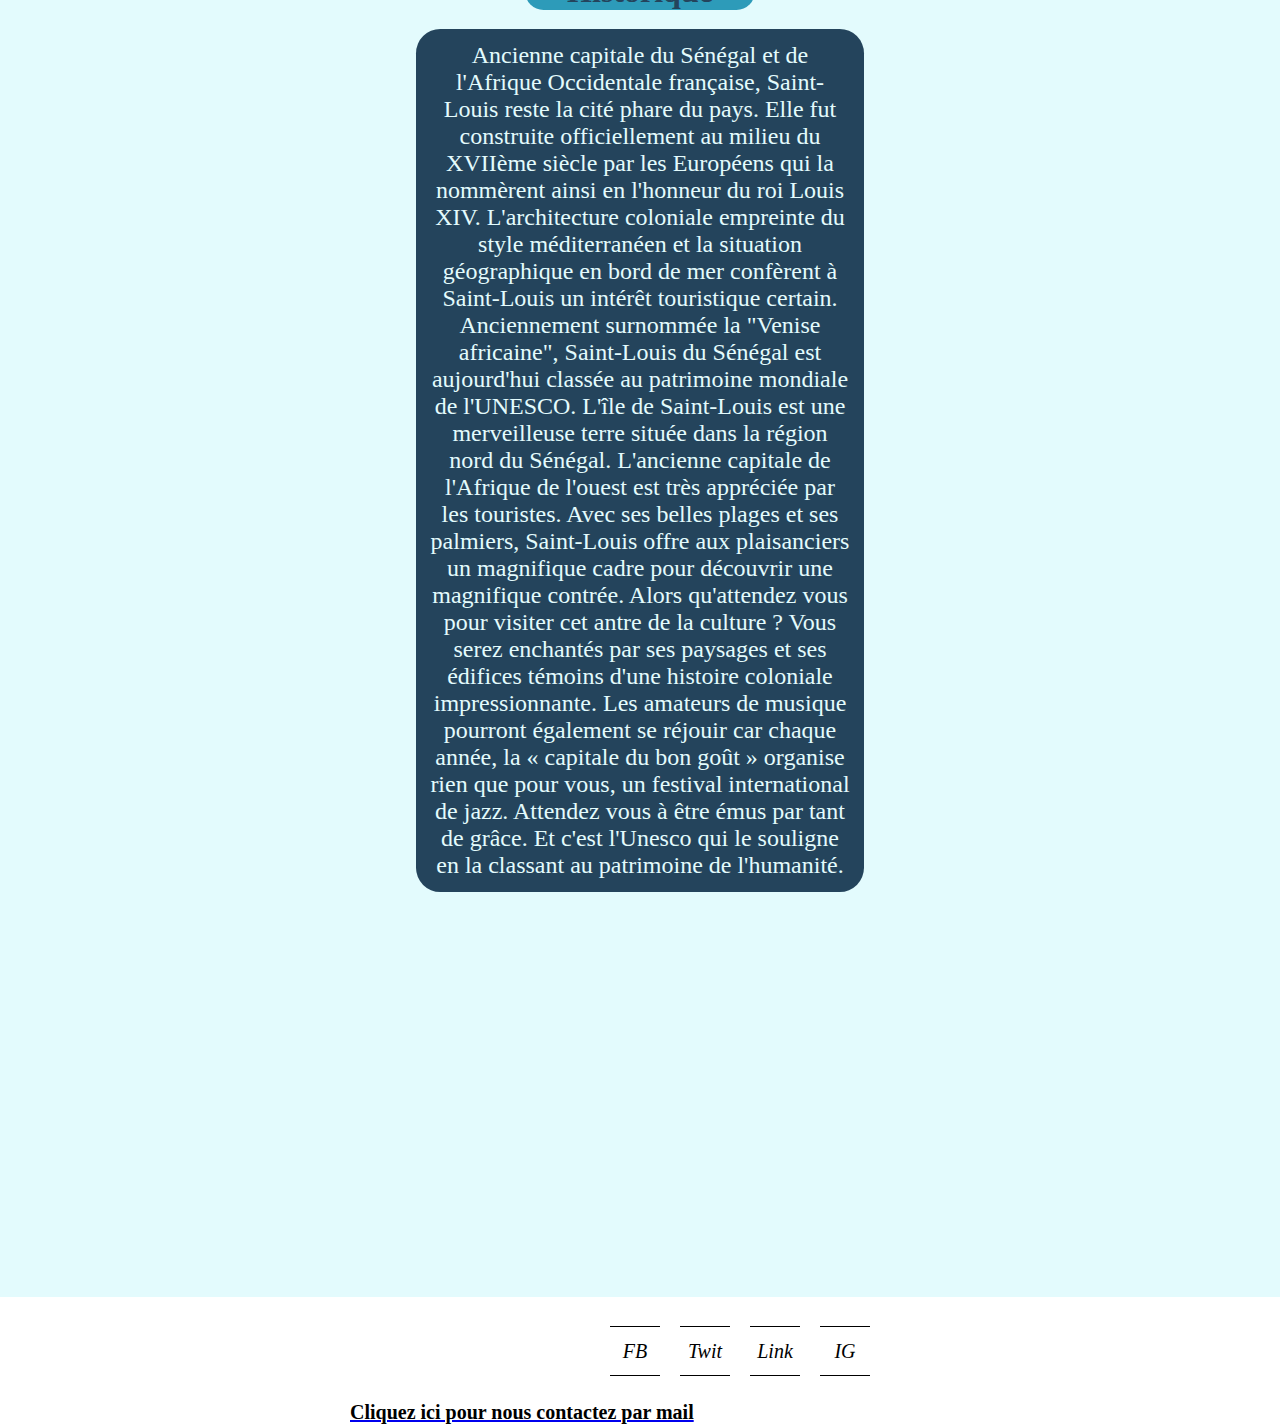
<file: senegal.html>
<!DOCTYPE html>
<html lang="en">
<head>
    <meta charset="UTF-8">
    <meta http-equiv="X-UA-Compatible" content="IE=edge">
    <meta name="viewport" content="width=device-width, initial-scale=1.0">
    <title>Sabyna</title>
    <link rel="stylesheet" href="menu.css">
    <link rel="stylesheet" href="senegal.css">
    <link rel="icon" href="logo..jpeg">

</head>
<body>
    <header>
        <div class="logo">
          <img src="logo..jpeg" alt="">
        </div>
        <div class="menu">
            <ul >
                
                <li ><a href="index.html">Accueil</a> </li>
                 
                 <li class="menu2">
                   <a href="">Destinations</a> 
                     <ul >
                         <li><a href="senegal.html">Sénégal</a></li>
                         <li><a href="tanzanie.html">Tanzanie</a></li>
                         <li><a href="marroco.html">Maroc</a></li>
                         <li><a href="egypte.html">Egypte</a></li>
                         <li><a href="mozambique.html">Mozambique</a></li>
                 </ul>
                       
                        </li>
                        <li ><a href="contact.html">A propos</a></li>
             </ul>
        </div>
    
    </header>
    <main>
        <div class="baniere">
            <h2>Le parc national de Djoudj</h2>
           </div>
        
        <div class="container1">
        <div class="part1"><h1>Description</h1></div>
        <div class="txt1">
            Le parc du Djoudj est le troisième parc ornithologique du monde. À visiter absolument lors de votre passage à Saint-Louis. Il se trouve à 60 kilomètres au nord de Saint-Louis, sur un des méandres du fleuve Sénégal. Englobant une partie du fleuve, avec de nombreux canaux, criques, lacs, bassins, marécages et bouquets de roseaux, ainsi que les zones environnantes de savane boisée, le parc s’étend sur 16 000 ha et dispose d’un plan d’eau permanent, ce qui attire de nombreuses espèces d’oiseaux.

            Chaque année, environ 3 millions d’oiseaux transitent par le parc où près de 400 espèces ont été dénombrées.
        </div>
        <div class="img01">
            <div><img src="saintlouis1.jpg" alt="" class="img1"></div>
            <div><img src="saintlouis2.jpg" alt="" class="img2"></div>
            <div><img src="saintlouis3.jpg" alt="" class="img3"></div>
        </div>
    </div>
    <div class="container2">
       <div class="part2"> <h1>Activités</h1></div>    
       <div class="txt2">
        Vous pouvez organiser votre excursion par vous-même ou passer par une agence de voyage locale. Dans tous les cas, il est conseillé de réserver à l'avance car l'afflux de touristes peut être important pendant les périodes de migration des oiseaux.
Il est conseillé de partir tôt le matin pour éviter la chaleur de la journée.
Une fois arrivé au parc, vous serez accueilli par un guide local qui vous accompagnera pendant toute la visite. Les oiseaux migrateurs sont les principaux protagonistes de la visite. Vous pourrez observer des milliers de flamants roses, de pélicans, de cormorans et d'autres espèces d'oiseaux qui font du parc national du Djoudj leur lieu de nidification.
Après la visite, vous retournerez à Saint-Louis ou à votre point de départ. Il est conseillé de prévoir suffisamment de temps pour le trajet retour car les routes peuvent être encombrées.
   </div>
   <div class="img02">
    <div><img src="saintlouis4.jpg" alt="" class="img4"></div>
    <div><img src="saintlouis5.jpg" alt="" class="img5"></div>
   </div>
    </div>
    <Div class="container3">
       <div class="part3"> <h1>Gastronomie</h1></div>
       <div class="txt3">
        La gastronomie de Saint-Louis du Sénégal est fortement influencée par la cuisine sénégalaise traditionnelle, ainsi que par les influences culinaires des pays voisins tels que la Mauritanie et le Mali. La ville est également connue pour ses plats de fruits de mer frais, qui sont pêchés dans les eaux environnantes du fleuve Sénégal et de l'océan Atlantique.
Le Yassa est également très apprécié, il s'agit d'un plat de poulet ou de poisson mariné dans une sauce à base d'oignons, de citron et de moutarde.
Les grillades de poissons frais sont également très populaires dans la région, notamment le capitaine, le mérou et le thiof. Enfin, Saint-Louis est également connue pour ses desserts, notamment le thiakry, un dessert sucré à base de semoule de mil, de lait, de sucre et de jus de fruits, ainsi que les beignets frits appelés boulettes de pain de singe.k
       </div>
       <div class="food">
        <div><img src="snglfood1.jpg" alt="" class="img6"></div>
        <div><img src="snglfood3.jpg" alt="" class="img7"></div>
        <div><img src="snglfood2..jpg" alt="" class="img8"></div>
       </div>
</Div>
<div class="container4">
<div class="part4"> <h1>Historique</h1></div>
<div class="txt4">
    Ancienne capitale du Sénégal et de l'Afrique Occidentale française, Saint-Louis reste la cité phare du pays. Elle fut construite officiellement au milieu du XVIIème siècle par les Européens qui la nommèrent ainsi en l'honneur du roi Louis XIV. L'architecture coloniale empreinte du style méditerranéen et la situation géographique en bord de mer confèrent à Saint-Louis un intérêt touristique certain. Anciennement surnommée la "Venise africaine", Saint-Louis du Sénégal est aujourd'hui classée au patrimoine mondiale de l'UNESCO. L'île de Saint-Louis est une merveilleuse terre située dans la région nord du Sénégal. L'ancienne capitale de l'Afrique de l'ouest est très appréciée par les touristes. Avec ses belles plages et ses palmiers, Saint-Louis offre aux plaisanciers un magnifique cadre pour découvrir une magnifique contrée. Alors qu'attendez vous pour visiter cet antre de la culture ? Vous serez enchantés par ses paysages et ses édifices témoins d'une histoire coloniale impressionnante. Les amateurs de musique pourront également se réjouir car chaque année, la « capitale du bon goût » organise rien que pour vous, un festival international de jazz. Attendez vous à être émus par tant de grâce. Et c'est l'Unesco qui le souligne en la classant au patrimoine de l'humanité.
   </div>
</div>
<div class="container5">


</div>
<br><br>
<div class="video">
<iframe width="560" height="315" src="https://www.youtube.com/embed/mVVs6O2Ex_4" title="YouTube video player" frameborder="0" allow="accelerometer; autoplay; clipboard-write; encrypted-media; gyroscope; picture-in-picture; web-share" allowfullscreen></iframe>
</div>
</main>
<br> <br> <br>
      
<div class="footer" style="margin-left: 600px;">
<ul>
    <li>
        <a href="https://www.facebook.com/mohamednaby.ndaw.9">
            <span></span>
            <span></span>
            <span></span>
            <span></span>
            <i class="fa fa-facebook" aria-hidden="true">FB</i>
        </a>
    </li>
    <li>
        <a href="https://twitter.com/oukhty_saly?s=11&t=8DPRQMlrMb6J34yDUkQibA">
            <span></span>
            <span></span>
            <span></span>
            <span></span>
            <i class="fa fa-twitter" aria-hidden="true">Twit</i>
        </a>
    </li>
    <li>
        <a href="https://www.linkedin.com/in/el-hadji-malick-seck-2bb0b5209">
            <span></span>
            <span></span>
            <span></span>
            <span></span>
            <i class="fa fa-linkedin" aria-hidden="true">Link</i>
        </a>
    </li>
    <li>
        <a href="https://instagram.com/lylicornespam?igshid=YmMyMTA2M2Y=
        ">
            <span></span>
            <span></span>
            <span></span>
            <span></span>
            <i class="fa fa-instagram" aria-hidden="true">IG</i>
        </a>
    </li>
</ul>
<div>
    <a href="mailto:malicks2002@gmail.com?subject=Question&body=Ecrivez ici pour nous contacter">
        <h2 style="margin-left: -250px; color: #000; font-size: 20px;"  class="gm">Cliquez ici pour nous contactez par mail</h2></a>
</div>  
</div>             
</div>
</div>
</div>
<div></div>
</body>
</html>
</file>
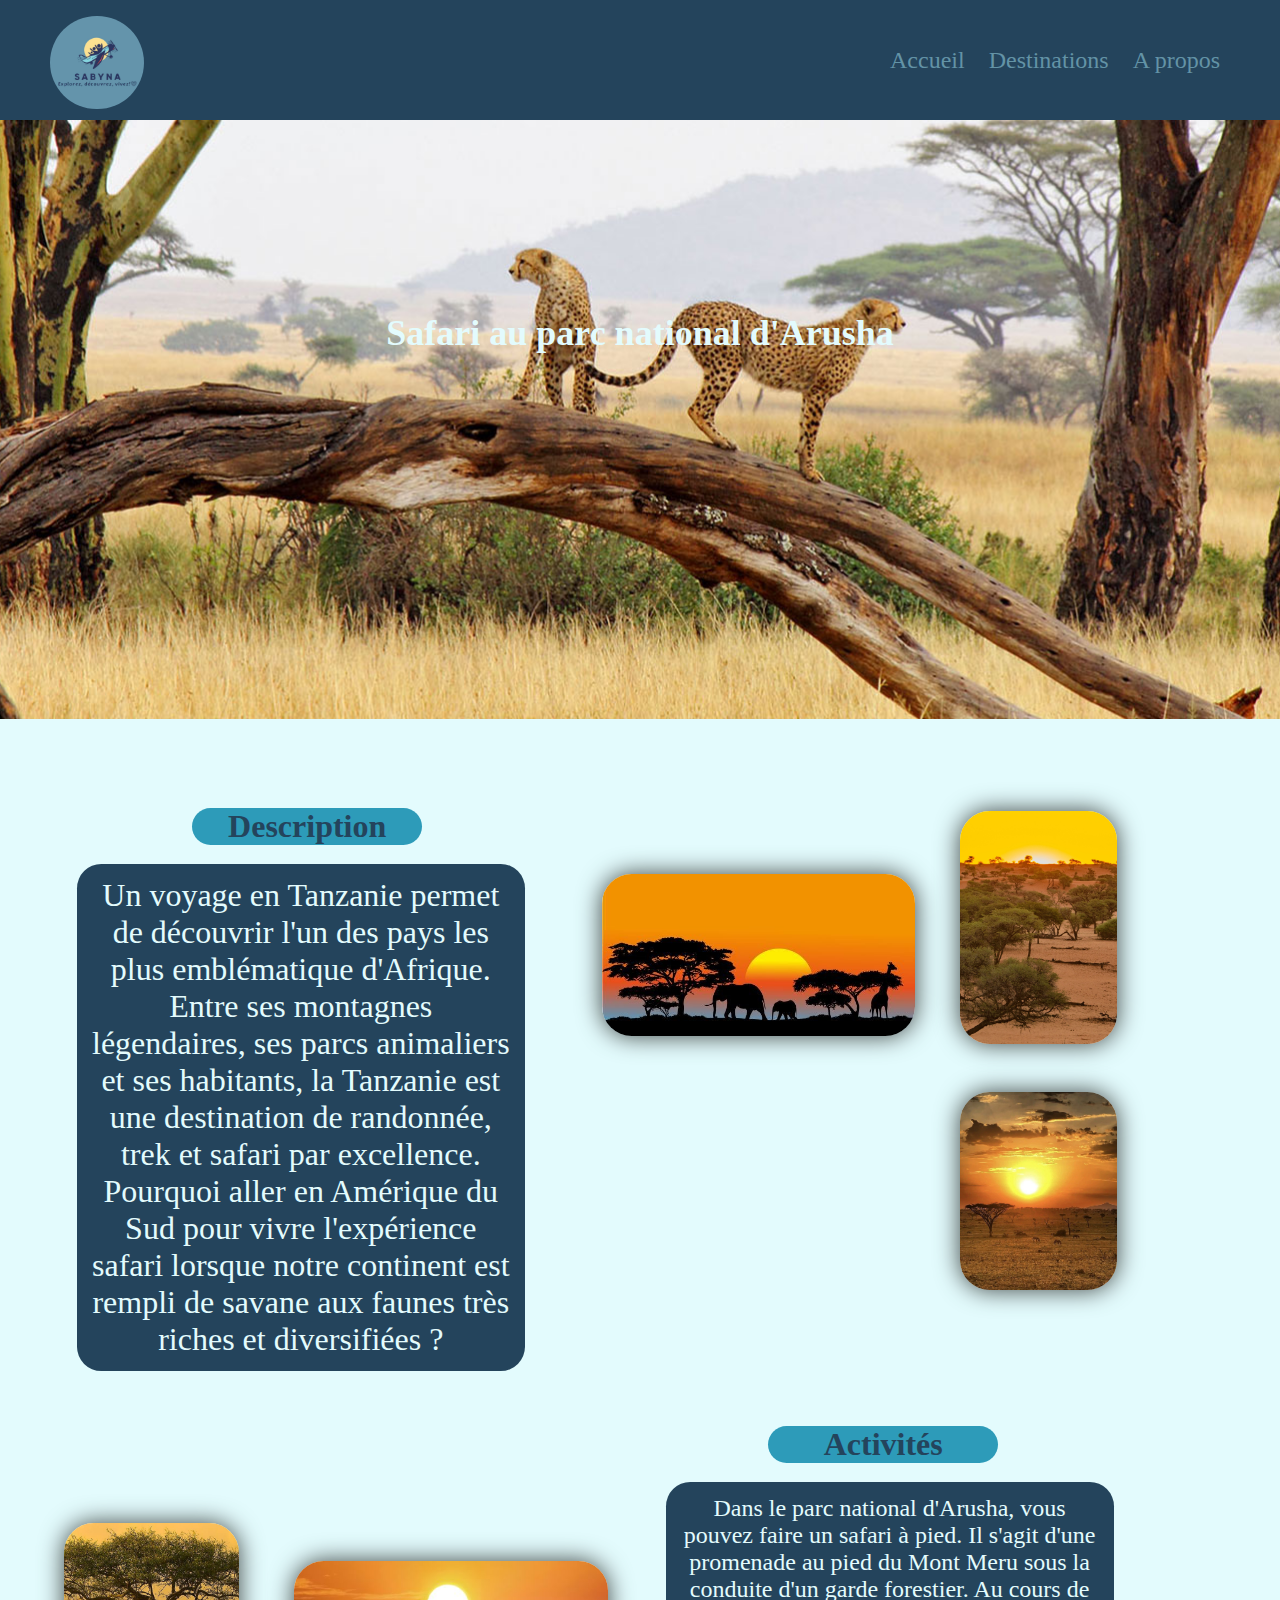
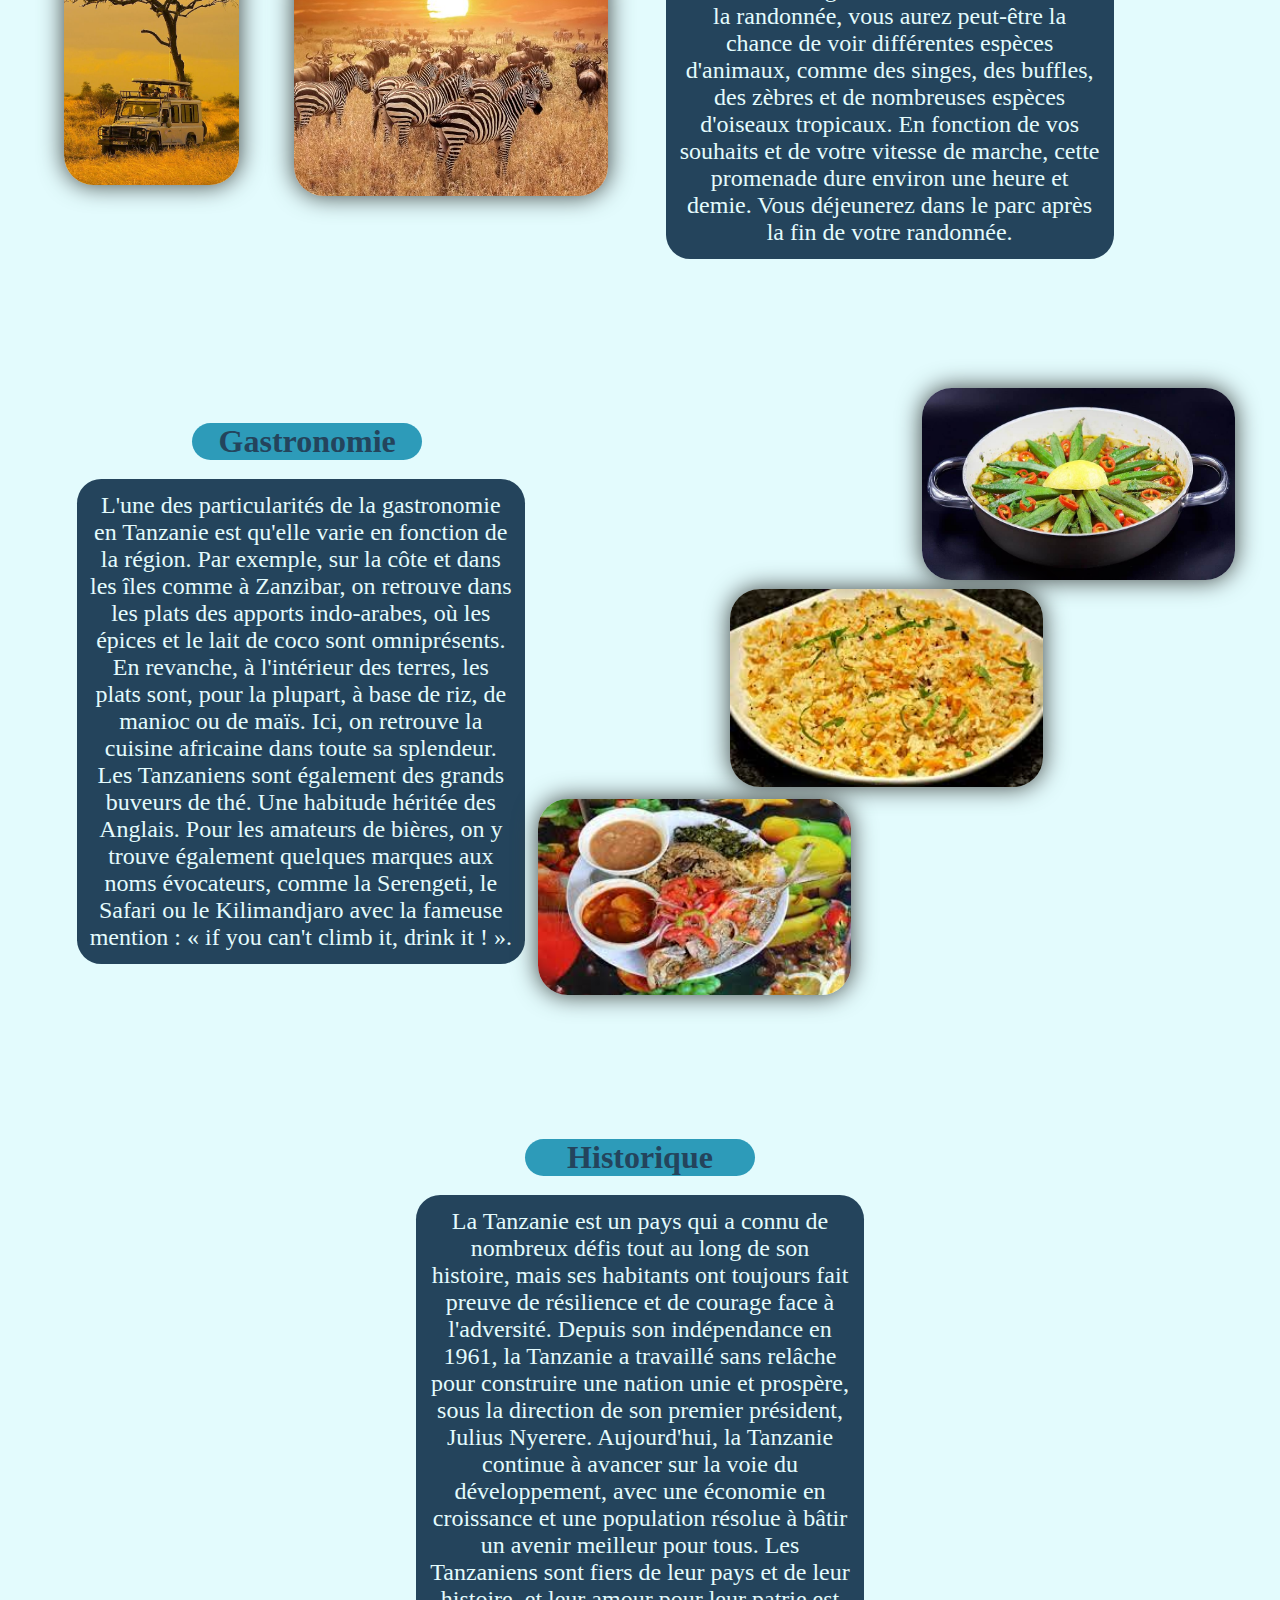
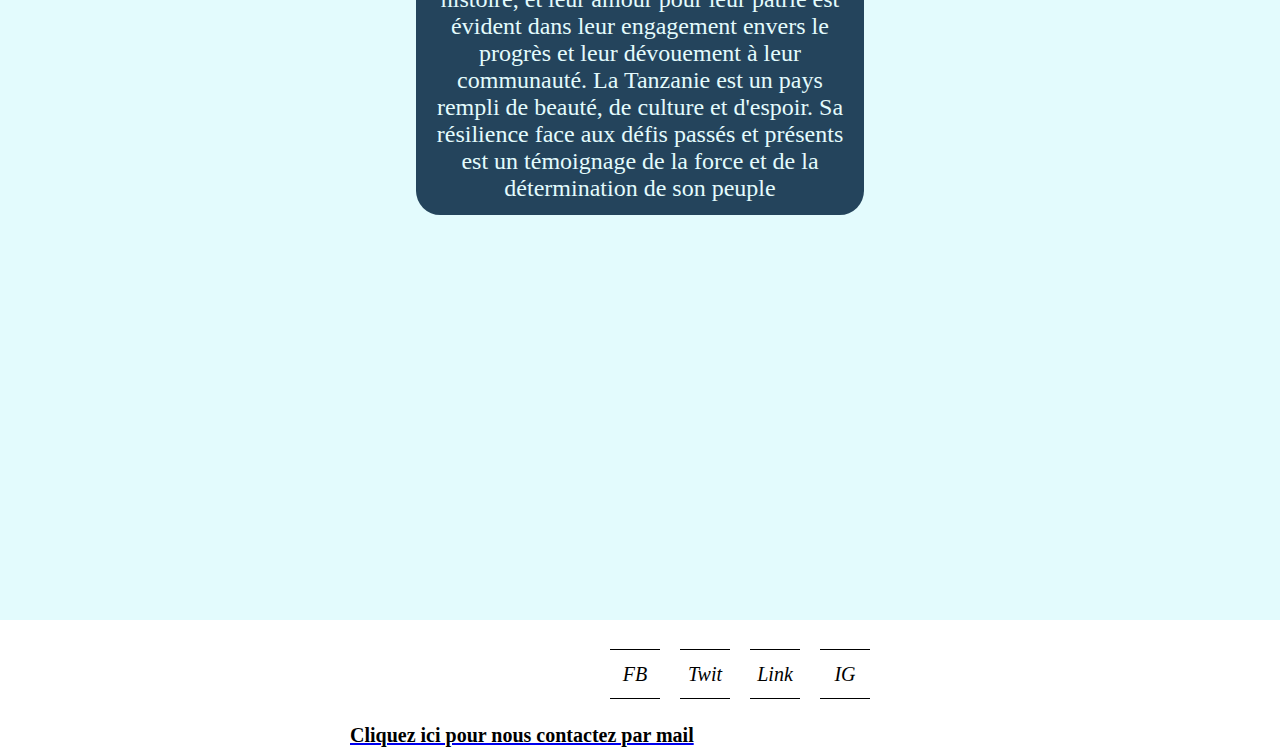
<file: tanzanie.html>
<!DOCTYPE html>
<html lang="en">
<head>
    <meta charset="UTF-8">
    <meta http-equiv="X-UA-Compatible" content="IE=edge">
    <meta name="viewport" content="width=device-width, initial-scale=1.0">
    <title>Sabyna</title>
    <link rel="stylesheet" href="menu.css">
    <link rel="stylesheet" href="tanzania.css">
    <link rel="icon" href="logo..jpeg">

</head>
<body>
    <header>
        <div class="logo">
          <img src="logo..jpeg" alt="">
        </div>
        <div class="menu">
            <ul >
                
                <li ><a href="index.html">Accueil</a> </li>
                 
                 <li class="menu2">
                   <a href="">Destinations</a> 
                     <ul >
                         <li><a href="senegal.html">Sénégal</a></li>
                         <li><a href="tanzanie.html">Tanzanie</a></li>
                         <li><a href="marroco.html">Maroc</a></li>
                         <li><a href="egypte.html">Egypte</a></li>
                         <li><a href="mozambique.html">Mozambique</a></li>
                 </ul>
                       
                        </li>
                        <li ><a href="contact.html">A propos</a></li>
             </ul>
        </div>
    
    </header>
    <main>
        <div class="baniere">
            <h2>Safari au parc national d'Arusha</h2>
           </div>

        <div class="container1">
        <div class="part1">
        <h1>Description</h1></div>
        <div class="txt1">
            Un voyage en Tanzanie permet de découvrir l'un des pays les plus emblématique d'Afrique. 
            Entre ses montagnes légendaires, ses parcs animaliers et ses habitants, la Tanzanie est une destination de randonnée, trek et safari par excellence.
             Pourquoi aller en Amérique du Sud pour vivre l'expérience safari lorsque notre continent est rempli de savane aux faunes très riches et diversifiées ?
         </div>
         <div class="img01">
         <div><div class="im1"> <img src="tanzanie2.jpg" alt="" class="img1"></div></div>
         <div class="im2"> <img src="tanzanie3.jpg" alt="" class="img2"></div>
         <div class="im3"> <img src="tanzanie4.jpg" alt="" class="img3"></div>
        </div>
        </div>
         
        <div class="container2">
         <div class="part2"><h1>Activités</h1></div>
         <div class="txt2">Dans le parc national d'Arusha, vous pouvez faire un safari à pied. Il s'agit d'une promenade au pied du Mont Meru sous la conduite d'un garde forestier.
             Au cours de la randonnée, vous aurez peut-être la chance de voir différentes espèces d'animaux, comme des singes, des buffles, des zèbres et de nombreuses espèces d'oiseaux tropicaux.
              En fonction de vos souhaits et de votre vitesse de marche, cette promenade dure environ une heure et demie. Vous déjeunerez dans le parc après la fin de votre randonnée.
            </div>
        </div>
      <div class="img02">      
     <div><img src="tanzanie5.jpg" alt="" class="img4"></div>
     <div><img src="tanzanie1.jpg" alt="" class="img5"></div>	
      </div>


 <div class="container3">
 <div class="part3"><h1> Gastronomie </h1></div>
 <div class="txt3">
    L'une des particularités de la gastronomie en Tanzanie est qu'elle varie en fonction de la région. Par exemple, sur la côte et dans les îles comme à Zanzibar,
     on retrouve dans les plats des apports indo-arabes, où les épices et le lait de coco sont omniprésents. En revanche, à l'intérieur des terres, les plats sont, pour la plupart, 
     à base de riz, de manioc ou de maïs. Ici, on retrouve la cuisine africaine dans toute sa splendeur. Les Tanzaniens sont également des grands buveurs de thé. Une habitude héritée des Anglais. Pour les amateurs de bières,
      on y trouve également quelques marques aux noms évocateurs, comme la Serengeti, le Safari ou le Kilimandjaro avec la fameuse mention : « if you can't climb it, drink it ! ».
 </div>
</div> 
<div class="food">
<div><img src="cuisinetanzanie.JPG" alt="" class="img6"></div>
<div><img src="tanzaniefood.JPG" alt="" class="img7"></div>
<div><img src="tanzaniefood2.jpg" alt="" class="img8"></div>
</div>
<div>
<div class="part4"><h1> Historique</h1></div>
<div class="txt4">
    La Tanzanie est un pays qui a connu de nombreux défis tout au long de son histoire, mais ses habitants ont toujours fait preuve de résilience et de courage face à l'adversité. 
    Depuis son indépendance en 1961, la Tanzanie a travaillé sans relâche pour construire une nation unie et prospère, sous la direction de son premier président, Julius Nyerere.
    Aujourd'hui, la Tanzanie continue à avancer sur la voie du développement, avec une économie en croissance et une population résolue à bâtir un avenir meilleur pour tous. 
    Les Tanzaniens sont fiers de leur pays et de leur histoire, et leur amour pour leur patrie est évident dans leur engagement envers le progrès et leur dévouement à leur communauté.
    La Tanzanie est un pays rempli de beauté, de culture et d'espoir. Sa résilience face aux défis passés et présents est un témoignage de la force et de la détermination de son peuple

</div>
</div>
<br><br>



</div>

</div>
<div class="video">
<iframe width="560" height="315" src="https://www.youtube.com/embed/cxLWvC7jj4I" title="YouTube video player" frameborder="0" allow="accelerometer; autoplay; clipboard-write; encrypted-media; gyroscope; picture-in-picture; web-share" allowfullscreen></iframe>
</div>
<div id="piedpage"></div>

    </div>

</body>
</html>  
    </main>
    <br> <br> <br>
      
    <div class="footer" style="margin-left: 600px;">
    <ul>
        <li>
            <a href="https://www.facebook.com/mohamednaby.ndaw.9">
                <span></span>
                <span></span>
                <span></span>
                <span></span>
                <i class="fa fa-facebook" aria-hidden="true">FB</i>
            </a>
        </li>
        <li>
            <a href="https://twitter.com/oukhty_saly?s=11&t=8DPRQMlrMb6J34yDUkQibA">
                <span></span>
                <span></span>
                <span></span>
                <span></span>
                <i class="fa fa-twitter" aria-hidden="true">Twit</i>
            </a>
        </li>
        <li>
            <a href="https://www.linkedin.com/in/el-hadji-malick-seck-2bb0b5209">
                <span></span>
                <span></span>
                <span></span>
                <span></span>
                <i class="fa fa-linkedin" aria-hidden="true">Link</i>
            </a>
        </li>
        <li>
            <a href="https://instagram.com/lylicornespam?igshid=YmMyMTA2M2Y=
            ">
                <span></span>
                <span></span>
                <span></span>
                <span></span>
                <i class="fa fa-instagram" aria-hidden="true">IG</i>
            </a>
        </li>
    </ul>
    <div>
        <a href="mailto:malicks2002@gmail.com?subject=Question&body=Ecrivez ici pour nous contacter">
            <h2 style="margin-left: -250px; color: #000; font-size: 20px;"  class="gm">Cliquez ici pour nous contactez par mail</h2></a>
    </div>  
    </div>             
   </div>
  </div>
 </div>
 <div></div>


</body>
</html>
</file>
<file: index.css>
.slideshow {
  width: 100%;
  height: 600px;
  position: relative;
  overflow: hidden;
  }
  
  .slideshow img {
  width: 100%;
  height: 600px;
  position: absolute;
  top: 0;
  left: 0;
  opacity: 0;
  transition: opacity 1s ease-in-out;
  }
  
  .slideshow img:first-child {
  opacity: 1;
  }
  
  @keyframes slide {
  0% {
    opacity: 0;
  }
  20% {
    opacity: 1;
  }
  25% {
    opacity: 1;
  }
  45% {
    opacity: 0;
  }
  100% {
    opacity: 0;
  }
  }
  
  .slideshow img:nth-child(1) {
  animation: slide 18s linear infinite 0s;
  }
  
  .slideshow img:nth-child(2) {
  animation: slide 18s linear infinite 4s;
  }
  
  .slideshow img:nth-child(3) {
  animation: slide 18s linear infinite 8s;
  }
  
  .slideshow img:nth-child(4) {
  animation: slide 18s linear infinite 12s;
  }
  
  .slideshow img:nth-child(5) {
  animation: slide 18s linear infinite 16s;
  }
  
  .slideshow img:nth-child(6) {
  animation: slide 18s linear infinite 20s;
  }

  .title{
      margin-top: 20px;
      margin-bottom: 20px;
  }
  main h1 {
      background-color: #2d9bb9;
     color: rgb(36, 68, 92);  
     display: block;
     margin: auto;
     text-align: center;
     width: 600px;
     }

     body {
      text-align: center;
      width: 100%;
     }
     .style {
      width: 100%;
      margin: 0 auto;
      color:rgb(36, 68, 92) ;
     }

     nav {
      float: right;
    
     }
     nav a {
      text-decoration: none;
      font-family: poppins;
      font-size: 20px;
      margin: 0 10px;
      color: #fff;
     }

     .contenu {
      width: 100%;
  
     }
     .contenu h2 {
      font-family: poppins;
      letter-spacing: 4px;
      padding-top: 30px;
      font-size: 40px;
      margin: 0;
     }
     .contenu p {
      padding: 2% 0px;
      font-family: poppins;
      line-height: 30px;
     }
  img{
      width: 400px;
  }
  a.container{
      display: flex;
      justify-content: center;
      align-items: center;
      flex-wrap: wrap;
  }
  .container a
  {
      position: relative;
      display: inline-block;
      padding: 15px 30px;
      border: 2px rgb(36, 68, 92);
      margin: 40px;
      text-transform: uppercase;
      font-weight: 600;
      text-decoration: none;
      letter-spacing: 2px;
      color: #fff;
      transform-origin: bottom;
      transition: 0.5s;
  }
  .container a:hover{
      color: #000;
  }
  .container a:nth-child(2){
      filter: hue-rotate(80deg);
  }
  .container a::before{
      content: '';
      position: absolute;
      left: -20px;
      top: 50%;
      transform: translateY(-50%);
      width: 20px;
      height: 2px;
      background: #2d9bb9;
      box-shadow: 5px -8px 0 #2d9bb9,
                  5px -8px 0 #2d9bb9;
      transition: width 0.5s; left: 00.5s;height: 0.5s;box-shadow: 00.5s;
      transition-delay: 1s, 0.5, 0s, 0s;            
  }
  .container a:hover::before{
      width: 60%;
      height: 100%;
      left: -2px;
      box-shadow: 5px 0 0 #2d9bb9,
                  5px 0 0 #2d9bb9;
      transition-delay: 0s,0.5s,1s,1s;
  }
  .container a::after{
      content: '';
      position: absolute;
      right:-20px;
      top: 50%;
      transform: translateY(-50%);
      width: 20px;
      height: 2px;
      background:rgb(36, 68, 92);
      box-shadow: 5px -8px 0rgb(36, 68, 92),
                  5px -8px 0rgb(36, 68, 92);
      transition: width 0.5s; left: 00.5s;height: 0.5s;box-shadow: 00.5s;
      transition-delay: 1s, 0.5, 0s, 0s;            
  }
  .container a:hover::after{
      width: 60%;
      height: 100%;
      right: -2px;
      box-shadow: 5px 0 0rgb(36, 68, 92),
                  5px 0 0rgb(36, 68, 92);
      transition-delay: 0s,0.5s,1s,1s;
  }
  .snk{
      width: 50%;
      height: 100px;
  }
  .img{
      width: 300px;
      height: 300px;
  }
  span{
      color: black;
  }
  div.footer{
   display: block;

  }
  div.footer ul{
      position: relative;
      top: 50%;
      left: 50%;
      transform: translate(-50%, -50%);
      margin: 0;
      padding: 0;
      display: flex;
  }
  div.footer ul li{
      list-style: none;
  }
  div.footer ul li a{
      display: block;
      position: relative;
      width: 50px;
      height: 50px;
      line-height: 50px;
      font-size: 20px;
      text-align: center;
      text-decoration: none;
      color: black;
      margin: 0 10px;
  }
  div.footer ul li a span{
      position: absolute;
      transition: transform .5s;
  }
  div.footer ul li a span:nth-child(1),
  div.footer ul li a span:nth-child(3){
      width: 100%;
      height: 1px;
      background: black;
  }
  div.footer ul li a span:nth-child(1){
      top: 0;
      left: 0;
      transform-origin: right;
  }
  div.footer ul li a:hover span:nth-child(1){
      transform: scaleX(0);
      transform-origin: left;
      transition: transform .5s;
  }
  div.footer ul li a span:nth-child(3){
      bottom: 0;
      left: 0;
      transform-origin: left;
  }
  div.footer ul li a:hover span:nth-child(3){
      transform: scaleX(0);
      transform-origin: right;
      transition: transform .5s;
  }
  div.footer ul li a span:nth-child(2),
  div.footer ul li a span:nth-child(4){
      width: 1px;
      height: 100%;
      background: black;
  }
  div.footer ul li a span:nth-child(2){
      top: 0;
      left: 0;
      transform: scaleY(0);
      transform-origin: bottom;
  }
  div.footer ul li a:hover span:nth-child(2){
      transform: scaleY(1);
      transform-origin: top;
      transition: transform .5s;
  }
  div.footer ul li a span:nth-child(4){
      top: 0;
      right: 0;
      transform: scaleY(0);
      transform-origin: top;
  }
  div.footer ul li a:hover span:nth-child(4){
      transform: scaleY(1);
      transform-origin: bottom;
      transition: transform .5s;
  }
p{
    font-size: large;
}
</file>
<file: menu.css>
*{
    margin: 0;
    box-sizing: border-box;
    padding: 0;
}
header{
  width: 100%;  
display: flex;
background: rgb(36, 68, 92);
height: 120px;
z-index: 1000;
}
.logo{
    display: flex;
    align-items: center;
    height: 125px;   
}
.logo img{
    width: 70%;
    height: 75%;
    margin-left: 50px;
    border-radius: 150px;
}

.menu{
    position: absolute;
    right: 0;
    top: 0;
    display: flex;
    align-items: center;
    margin-right: 50px;
    height: 120px;
    z-index: 1000;
    
}
.menu ul li{
display: inline-block;
margin: 0 10px;
}
.menu ul li a{
    font-size: 1.5em;
    text-decoration: none;
    color:#6393A6 ;
}
.menu ul .menu2 ul {
display: none;


}
.menu ul .menu2:hover ul{
    display: block;
    position: absolute;
    background-color:white ;
    color: #2A3659;
    text-align: center;
    border-radius: 5px;
    overflow: hidden;
    z-index: 1;
    

}
.menu2 ul li{
    display: block;
    width: 100%;
    margin:0 ;
    padding: 5px;
}
.menu2 ul li:hover{
    background-color: #6393A6;
color: white;
}
main{
    padding-bottom: 50px;
    width: 100%;
    height: 100%;
    background: hsl(185, 86%, 94%);
    z-index: 1000;
}
</file>
<file: contact.css>
.image{
    height: auto;
   justify-content: center;
   text-align: center;
  
}
.img{
    width: 25%;
    margin-top:3%;
}
.txt {
    background-color: rgb(36, 68, 92);
    color: hsl(185, 86%, 94%);
    width: 40%;
    border-radius: 20px ;
    display: block;
    margin: auto;
    text-align: center;
    font-size: x-large;
    padding-top: 10px;
    margin-top: 3% ;
}
span{
    color: black;
}
div.footer{
 display: block;

}
div.footer ul{
    position: relative;
    top: 50%;
    left: 50%;
    transform: translate(-50%, -50%);
    margin: 0;
    padding: 0;
    display: flex;
}
div.footer ul li{
    list-style: none;
}
div.footer ul li a{
    display: block;
    position: relative;
    width: 50px;
    height: 50px;
    line-height: 50px;
    font-size: 20px;
    text-align: center;
    text-decoration: none;
    color: black;
    margin: 0 10px;
}
div.footer ul li a span{
    position: absolute;
    transition: transform .5s;
}
div.footer ul li a span:nth-child(1),
div.footer ul li a span:nth-child(3){
    width: 100%;
    height: 1px;
    background: black;
}
div.footer ul li a span:nth-child(1){
    top: 0;
    left: 0;
    transform-origin: right;
}
div.footer ul li a:hover span:nth-child(1){
    transform: scaleX(0);
    transform-origin: left;
    transition: transform .5s;
}
div.footer ul li a span:nth-child(3){
    bottom: 0;
    left: 0;
    transform-origin: left;
}
div.footer ul li a:hover span:nth-child(3){
    transform: scaleX(0);
    transform-origin: right;
    transition: transform .5s;
}
div.footer ul li a span:nth-child(2),
div.footer ul li a span:nth-child(4){
    width: 1px;
    height: 100%;
    background: black;
}
div.footer ul li a span:nth-child(2){
    top: 0;
    left: 0;
    transform: scaleY(0);
    transform-origin: bottom;
}
div.footer ul li a:hover span:nth-child(2){
    transform: scaleY(1);
    transform-origin: top;
    transition: transform .5s;
}
div.footer ul li a span:nth-child(4){
    top: 0;
    right: 0;
    transform: scaleY(0);
    transform-origin: top;
}
div.footer ul li a:hover span:nth-child(4){
    transform: scaleY(1);
    transform-origin: bottom;
    transition: transform .5s;
}
.video{
  text-align: center;
}
</file>
<file: egypte.css>
.baniere {
    width: 100%;
    height: 66.5vh;
    top: 13.3vh;
    background-image: url(banegypte.jpg);
    -webkit-background-size: cover;
    background-size: cover;
    background-position: center center;
    text-align: center;
    font-size: x-large;
    padding-top: 15%;
    color:  rgb(36, 68, 92);

}
.txt1{
    background-color: rgb(36, 68, 92);
    color: hsl(185, 86%, 94%);
    width: 35%;
    height: 100%;
    border-radius: 2.7vh ;
    display: block;
    margin-left: 6%;
    text-align: center;
    font-size: xx-large;
    padding-top: 1%;
    padding-bottom: 1%;
    padding-left: 1%;
    padding-right: 1%;
    }
    .part1{
        background-color: #2d9bb9;
        color: rgb(36, 68, 92);  
        display: block;
        margin-left: 15%;
        text-align: center;
        width: 18%;
        border-radius: 2.7vh ;
        margin-top: 5%;
        margin-bottom: 1.5%;
    }
    
    .part2{
        background-color: #2d9bb9;
        color: rgb(36, 68, 92);  
        display: block;
        margin-left: 60%;
        text-align: center;
        width: 18%;
        border-radius: 2.7vh;
        margin-top: 20%;
        margin-bottom: 1.5%;
    }
    .txt2{
    background-color: rgb(36, 68, 92);
    color: hsl(185, 86%, 94%);
    width: 35%;
    height: 100%;
    border-radius: 2.7vh ;
    display: block;
    margin-left: 52%;
    text-align: center;
    font-size: x-large;
    padding-top: 1%;
    padding-bottom: 1%;
    padding-left: 1%;
    padding-right: 1%;
    }
    .part3{
        background-color: #2d9bb9;
        color: rgb(36, 68, 92);  
        display: block;
        margin-left: 15%;
        text-align: center;
        width: 18%;
        border-radius: 2.7vh ;
        margin-top: 2%;
        margin-bottom: 1.5%;
    }
    .txt3{
    background-color: rgb(36, 68, 92);
    color: hsl(185, 86%, 94%);
    width: 35%;
    height: 100%;
    border-radius: 2.7vh ;
    display: block;
    margin-left: 6%;
    text-align: center;
    font-size: x-large;
    padding-top: 1%;
    padding-bottom: 1%;
    padding-left: 1%;
    padding-right: 1%;
    }
    .part4{
        background-color: #2d9bb9;
        color: rgb(36, 68, 92);  
        display: block;
        margin: auto;
        text-align: center;
        width: 18%;
        border-radius: 2.7vh ;
        margin-top: -32%;
        margin-bottom: 1.5%;
    }
    .txt4{
    background-color: rgb(36, 68, 92);
    color: hsl(185, 86%, 94%);
    width: 35%;
    height: 100%;
    border-radius: 2.7vh ;
    display: block;
    margin: auto;
    text-align: center;
    font-size: x-large;
    padding-top: 1%;
    padding-bottom: 1%;
    padding-left: 1%;
    padding-right: 1%;
    }
    
    .part5{
        background-color: #2d9bb9;
        color: rgb(36, 68, 92);  
        display: block;
        margin: auto;
        text-align: center;
        width: 18%;
        border-radius: 2.7vh ;
        margin-bottom: 1.5%;
        margin-top: 3%;
    }
    .txt5{
    background-color: rgb(36, 68, 92);
    color: hsl(185, 86%, 94%);
    width: 35%;
    height: 100%;
    border-radius: 2.7vh ;
    display: block;
    margin: auto;
    text-align: center;
    font-size: x-large;
    padding-top: 1%;
    padding-bottom: 1%;
    padding-left: 2%;
    padding-right: 1%;
    }
    .img01{
        margin-bottom: -130vh;
    }
    .img02{
        margin-bottom: -50vh;
}
.img01{
    margin-bottom: -77%;
}
.img02{
    margin-bottom: -42%;
}
.img1{
    
    width: 24.5%;
    display:block;
    margin-right: 33.25vh;
    position: relative;
    border-radius: 3.3vh;
    box-shadow: 0px 0px 2.7vh #3B413F;
    left: 74%;
   top: -33rem;
  }

  .img2{
    
    width: 24.5%;
    display:block;
    position: relative;
    border-radius: 3.3vh;
    box-shadow: 0px 0px 2.7vh #3B413F;
    left: 47%;
    top: -65rem;
  }
  .img3{
    width: 24.5%;
    display:block;
    position: relative;
    border-radius: 3.3vh;
    box-shadow: 0px 0px 2.7vh #3B413F;
    left: 47%;
    top: -63rem;
  }
  .img4{
   
    width: 24.5%;
    display:block;
    position: relative;
    border-radius: 3.3vh;
    box-shadow: 0px 0px 2.7vh #3B413F; 
    left: 5% ; 
    top: -34.5rem;
  }
  .img5{
    width: 24.5%;
    display:block;
    position: relative;
    border-radius: 3.3vh;
    box-shadow: 0px 0px 2.7vh #3B413F;
    left: 25.5% ; 
    top: -39rem;
  }
  .img6{
    width: 24.5%;
    display:block;
    position: relative;
    border-radius: 3.3vh;
    box-shadow: 0px 0px 2.7vh #3B413F;
    left: 5%;
     top: -49rem;
  }
  .img7{   
    width: 27.5%
        display:block;
        position: relative;
        border-radius: 3.3vh;
        box-shadow: 0px 0px 2.7vh #3B413F;
        left: 70%;
         top: -30rem;
  }
  .img8{
    width: 21.5%;
    display:block;
    position: relative;
    border-radius: 3.3vh;
    box-shadow: 0px 0px 2.7vh #3B413F;
    left: 45%;
    top: -37.6rem;
  }
 
  .img9{
    width: 24.5%;
    display:block;
    position: relative;
    border-radius: 3.3vh;
    box-shadow: 0px 0px 2.7vh #3B413F;
    left: 68%;
    top: -42.7rem;
  }
  .img01 img {
 
    opacity: 1;
    transition: opacity 0.3s ease-in-out;
}

.img01 img:hover {
    opacity: 0.5;
}

.img02 img:hover {
  animation: rotation 5s linear infinite;
}

@keyframes rotation {
  0% {
    transform: rotate(0deg);
  }
  100% {
    transform: rotate(360deg);
  }
}

.food img {

  transition: all 0.3s ease-in-out;
}

.food img:hover {
  transform: scale(1.2);
  z-index: 1;
}
.txt4 {
  background-image: none;
}


.txt4:hover {
  background-image: url('hieriglyphe.jpg');
  background-repeat: no-repeat;
  background-size: cover;
  background-position: center;
}

span{
    color: black;
}
div.footer{
 display: block;

}
div.footer ul{
    position: relative;
    top: 50%;
    left: 50%;
    transform: translate(-50%, -50%);
    margin: 0;
    padding: 0;
    display: flex;
}
div.footer ul li{
    list-style: none;
}
div.footer ul li a{
    display: block;
    position: relative;
    width: 50px;
    height: 50px;
    line-height: 50px;
    font-size: 20px;
    text-align: center;
    text-decoration: none;
    color: black;
    margin: 0 10px;
}
div.footer ul li a span{
    position: absolute;
    transition: transform .5s;
}
div.footer ul li a span:nth-child(1),
div.footer ul li a span:nth-child(3){
    width: 100%;
    height: 1px;
    background: black;
}
div.footer ul li a span:nth-child(1){
    top: 0;
    left: 0;
    transform-origin: right;
}
div.footer ul li a:hover span:nth-child(1){
    transform: scaleX(0);
    transform-origin: left;
    transition: transform .5s;
}
div.footer ul li a span:nth-child(3){
    bottom: 0;
    left: 0;
    transform-origin: left;
}
div.footer ul li a:hover span:nth-child(3){
    transform: scaleX(0);
    transform-origin: right;
    transition: transform .5s;
}
div.footer ul li a span:nth-child(2),
div.footer ul li a span:nth-child(4){
    width: 1px;
    height: 100%;
    background: black;
}
div.footer ul li a span:nth-child(2){
    top: 0;
    left: 0;
    transform: scaleY(0);
    transform-origin: bottom;
}
div.footer ul li a:hover span:nth-child(2){
    transform: scaleY(1);
    transform-origin: top;
    transition: transform .5s;
}
div.footer ul li a span:nth-child(4){
    top: 0;
    right: 0;
    transform: scaleY(0);
    transform-origin: top;
}
div.footer ul li a:hover span:nth-child(4){
    transform: scaleY(1);
    transform-origin: bottom;
    transition: transform .5s;
}
.video{
  text-align: center;
}
</file>
<file: mozambique.css>
.baniere {
    width: 100%;
    height: 66.5vh;
    top: 13.3vh;
    background-image: url(banmozan.jpg);
    -webkit-background-size: cover;
    background-size: cover;
    background-position: center center;
    text-align: center;
    font-size: x-large;
    padding-top: 15%;
    color:  hsl(185, 86%, 94%);

}
.txt1{
    background-color: rgb(36, 68, 92);
    color: hsl(185, 86%, 94%);
    width: 35%;
    height: 100%;
    border-radius: 2.7vh ;
    display: block;
    margin-left: 6%;
    text-align: center;
    font-size: xx-large;
    padding-top: 1%;
    padding-bottom: 1%;
    padding-left: 1%;
    padding-right: 1%;
    }
    .part1{
        background-color: #2d9bb9;
        color: rgb(36, 68, 92);  
        display: block;
        margin-left: 15%;
        text-align: center;
        width: 18%;
        border-radius: 2.7vh ;
        margin-top: 5%;
        margin-bottom: 1.5%;
    }
    
    .part2{
        background-color: #2d9bb9;
        color: rgb(36, 68, 92);  
        display: block;
        margin-left: 60%;
        text-align: center;
        width: 18%;
        border-radius: 2.7vh;
        margin-top: 20%;
        margin-bottom: 1.5%;
    }
    .txt2{
    background-color: rgb(36, 68, 92);
    color: hsl(185, 86%, 94%);
    width: 35%;
    height: 100%;
    border-radius: 2.7vh ;
    display: block;
    margin-left: 52%;
    text-align: center;
    font-size: x-large;
    padding-top: 1%;
    padding-bottom: 1%;
    padding-left: 1%;
    padding-right: 1%;
    }
    .part3{
        background-color: #2d9bb9;
        color: rgb(36, 68, 92);  
        display: block;
        margin-left: 15%;
        text-align: center;
        width: 18%;
        border-radius: 2.7vh ;
        margin-top: 2%;
        margin-bottom: 1.5%;
    }
    .txt3{
    background-color: rgb(36, 68, 92);
    color: hsl(185, 86%, 94%);
    width: 35%;
    height: 100%;
    border-radius: 2.7vh ;
    display: block;
    margin-left: 6%;
    text-align: center;
    font-size: x-large;
    padding-top: 1%;
    padding-bottom: 1%;
    padding-left: 1%;
    padding-right: 1%;
    }
    .part4{
        background-color: #2d9bb9;
        color: rgb(36, 68, 92);  
        display: block;
        margin: auto;
        text-align: center;
        width: 18%;
        border-radius: 2.7vh ;
        margin-top: -35%;
        margin-bottom: 1.5%;
    }
    .txt4{
    background-color: rgb(36, 68, 92);
    color: hsl(185, 86%, 94%);
    width: 35%;
    height: 100%;
    border-radius: 2.7vh ;
    display: block;
    margin: auto;
    text-align: center;
    font-size: x-large;
    padding-top: 1%;
    padding-bottom: 1%;
    padding-left: 1%;
    padding-right: 1%;
    }
    
    .part5{
        background-color: #2d9bb9;
        color: rgb(36, 68, 92);  
        display: block;
        margin: auto;
        text-align: center;
        width: 18%;
        border-radius: 2.7vh ;
        margin-bottom: 1.5%;
        margin-top: 3%;
    }
    .txt5{
    background-color: rgb(36, 68, 92);
    color: hsl(185, 86%, 94%);
    width: 35%;
    height: 100%;
    border-radius: 2.7vh ;
    display: block;
    margin: auto;
    text-align: center;
    font-size: x-large;
    padding-top: 1%;
    padding-bottom: 1%;
    padding-left: 2%;
    padding-right: 1%;
    }
    .img01{
        margin-bottom: -75%;
    }
    .img02{
        margin-bottom: -28%;
    }
    .img1{
        
        width: 15%;
        display:block;
        margin-right: 33.25vh;
        position: relative;
        border-radius: 3.3vh;
        box-shadow: 0px 0px 2.7vh #3B413F;
        left: 75%;
       top: -47rem;
      }
    
      .img2{
        
        width: 15%;
        display:block;
        position: relative;
        border-radius: 3.3vh;
        box-shadow: 0px 0px 2.7vh #3B413F;
        left: 75%;
        top: -45rem;
      }
      .img3{
        width: 24.5%;
        display:block;
        position: relative;
        border-radius: 3.3vh;
        box-shadow: 0px 0px 2.7vh #3B413F;
        left: 47%;
        top: -77rem;
      }
      .img4{
       
        width: 17%;
        display:block;
        position: relative;
        border-radius: 3.3vh;
        box-shadow: 0px 0px 2.7vh #3B413F; 
        left: 5% ; 
        top: -27rem;
      }
      .img5{
        width: 24.5%;
        display:block;
        position: relative;
        border-radius: 3.3vh;
        box-shadow: 0px 0px 2.7vh #3B413F;
        left: 25% ; 
        top: -45rem;
      }
      .img6{
        width: 24.5%;
        display:block;
        position: relative;
        border-radius: 3.3vh;
        box-shadow: 0px 0px 2.7vh #3B413F;
        left: 72%;
         top: -40rem;
      }
      .img7{   
        width: 24.5%;
        display:block;
        position: relative;
        border-radius: 3.3vh;
        box-shadow: 0px 0px 2.7vh #3B413F;
        left: 57%;
        top: -39.5rem;
      }
      .img8{
        width: 24.5%;
        display:block;
        position: relative;
        border-radius: 3.3vh;
        box-shadow: 0px 0px 2.7vh #3B413F;
        left: 42%;
        top: -38.6rem;
      }
      .img01 img:hover {
        opacity: 0.5; 
        animation: flash 3s infinite; 
      }
      
      
      @keyframes flash {
        0% {
          opacity: 0.5; 
        }
        50% {
          opacity: 1; 
        }
        100% {
          opacity: 0.5; 
        }
      }
      
      .img02 img:hover {
        box-shadow: 0 0 20px 10px rgba(51, 8, 97, 0.8); 
      }
      
      .img02 img {
      
        transition: box-shadow 0.5s ease-in-out; 
      }
      
      .food img:hover {
        animation: shake 0.5s linear infinite;
      }
      
      @keyframes shake {
        0% {
          transform: translate(0, 0);
        }
        10% {
          transform: translate(-5px, 0);
        }
        20% {
          transform: translate(5px, 0);
        }
        30% {
          transform: translate(-5px, 0);
        }
        40% {
          transform: translate(5px, 0);
        }
        50% {
          transform: translate(-5px, 0);
        }
        60% {
          transform: translate(5px, 0);
        }
        70% {
          transform: translate(-5px, 0);
        }
        80% {
          transform: translate(5px, 0);
        }
        90% {
          transform: translate(-5px, 0);
        }
        100% {
          transform: translate(0, 0);
        }
      }
      .txt4 {
        background-image: none;
      }
      
      
      .txt4:hover {
        background-image: url('hist3.jpg');
        background-repeat: no-repeat;
        background-size: cover;
        background-position: center;
      }
    
    span{
        color: black;
    }
    div.footer{
     display: block;
  
    }
    div.footer ul{
        position: relative;
        top: 50%;
        left: 50%;
        transform: translate(-50%, -50%);
        margin: 0;
        padding: 0;
        display: flex;
    }
    div.footer ul li{
        list-style: none;
    }
    div.footer ul li a{
        display: block;
        position: relative;
        width: 50px;
        height: 50px;
        line-height: 50px;
        font-size: 20px;
        text-align: center;
        text-decoration: none;
        color: black;
        margin: 0 10px;
    }
    div.footer ul li a span{
        position: absolute;
        transition: transform .5s;
    }
    div.footer ul li a span:nth-child(1),
    div.footer ul li a span:nth-child(3){
        width: 100%;
        height: 1px;
        background: black;
    }
    div.footer ul li a span:nth-child(1){
        top: 0;
        left: 0;
        transform-origin: right;
    }
    div.footer ul li a:hover span:nth-child(1){
        transform: scaleX(0);
        transform-origin: left;
        transition: transform .5s;
    }
    div.footer ul li a span:nth-child(3){
        bottom: 0;
        left: 0;
        transform-origin: left;
    }
    div.footer ul li a:hover span:nth-child(3){
        transform: scaleX(0);
        transform-origin: right;
        transition: transform .5s;
    }
    div.footer ul li a span:nth-child(2),
    div.footer ul li a span:nth-child(4){
        width: 1px;
        height: 100%;
        background: black;
    }
    div.footer ul li a span:nth-child(2){
        top: 0;
        left: 0;
        transform: scaleY(0);
        transform-origin: bottom;
    }
    div.footer ul li a:hover span:nth-child(2){
        transform: scaleY(1);
        transform-origin: top;
        transition: transform .5s;
    }
    div.footer ul li a span:nth-child(4){
        top: 0;
        right: 0;
        transform: scaleY(0);
        transform-origin: top;
    }
    div.footer ul li a:hover span:nth-child(4){
        transform: scaleY(1);
        transform-origin: bottom;
        transition: transform .5s;
    }
.video{
  text-align: center;
}
</file>
<file: senegal.css>
.baniere {
    width: 100%;
    height: 66.5vh;
    top: 13.3vh;
    background-image: url(bansaintlouis.jpg);
    -webkit-background-size: cover;
    background-size: cover;
    background-position: center center;
    text-align: center;
    font-size: x-large;
    padding-top: 15%;
    color:  hsl(185, 86%, 94%);
    font-size: xx-large;

}
.txt1{
    background-color: rgb(36, 68, 92);
    color: hsl(185, 86%, 94%);
    width: 35%;
    height: 100%;
    border-radius: 2.7vh ;
    display: block;
    margin-left: 6%;
    text-align: center;
    font-size: xx-large;
    padding-top: 1%;
    padding-bottom: 1%;
    padding-left: 1%;
    padding-right: 1%;
    }
    .part1{
        background-color: #2d9bb9;
        color: rgb(36, 68, 92);  
        display: block;
        margin-left: 15%;
        text-align: center;
        width: 18%;
        border-radius: 2.7vh ;
        margin-top: 5%;
        margin-bottom: 1.5%;
    }
    
    .part2{
        background-color: #2d9bb9;
        color: rgb(36, 68, 92);  
        display: block;
        margin-left: 60%;
        text-align: center;
        width: 18%;
        border-radius: 2.7vh;
        margin-top: 20%;
        margin-bottom: 1.5%;
    }
    .txt2{
    background-color: rgb(36, 68, 92);
    color: hsl(185, 86%, 94%);
    width: 35%;
    height: 100%;
    border-radius: 2.7vh ;
    display: block;
    margin-left: 52%;
    text-align: center;
    font-size: x-large;
    padding-top: 1%;
    padding-bottom: 1%;
    padding-left: 1%;
    padding-right: 1%;
    }
    .part3{
        background-color: #2d9bb9;
        color: rgb(36, 68, 92);  
        display: block;
        margin-left: 15%;
        text-align: center;
        width: 18%;
        border-radius: 2.7vh ;
        margin-top: 2%;
        margin-bottom: 1.5%;
    }
    .txt3{
    background-color: rgb(36, 68, 92);
    color: hsl(185, 86%, 94%);
    width: 35%;
    height: 100%;
    border-radius: 2.7vh ;
    display: block;
    margin-left: 6%;
    text-align: center;
    font-size: x-large;
    padding-top: 1%;
    padding-bottom: 1%;
    padding-left: 1%;
    padding-right: 1%;
    }
    .part4{
        background-color: #2d9bb9;
        color: rgb(36, 68, 92);  
        display: block;
        margin: auto;
        text-align: center;
        width: 18%;
        border-radius: 2.7vh ;
        margin-top: -52%;
        margin-bottom: 1.5%;
    }
    .txt4{
    background-color: rgb(36, 68, 92);
    color: hsl(185, 86%, 94%);
    width: 35%;
    height: 100%;
    border-radius: 2.7vh ;
    display: block;
    margin: auto;
    text-align: center;
    font-size: x-large;
    padding-top: 1%;
    padding-bottom: 1%;
    padding-left: 1%;
    padding-right: 1%;
    }
    
    .part5{
        background-color: #2d9bb9;
        color: rgb(36, 68, 92);  
        display: block;
        margin: auto;
        text-align: center;
        width: 18%;
        border-radius: 2.7vh ;
        margin-bottom: 1.5%;
        margin-top: 3%;
    }
    .txt5{
    background-color: rgb(36, 68, 92);
    color: hsl(185, 86%, 94%);
    width: 35%;
    height: 100%;
    border-radius: 2.7vh ;
    display: block;
    margin: auto;
    text-align: center;
    font-size: x-large;
    padding-top: 1%;
    padding-bottom: 1%;
    padding-left: 2%;
    padding-right: 1%;
    }
    .img01{
        margin-bottom: -74%;
    }
    .img02{
        margin-bottom: -24%;
    }
    .img1{
        
        width: 24.5%;
        display:block;
        margin-right: 33.25vh;
        position: relative;
        border-radius: 3.3vh;
        box-shadow: 0px 0px 2.7vh #3B413F;
        left: 72%;
       top: -35rem;
      }
    
      .img2{
        
        width: 24.5%;
        display:block;
        position: relative;
        border-radius: 3.3vh;
        box-shadow: 0px 0px 2.7vh #3B413F;
        left: 45%;
        top: -65rem;
      }
      .img3{
        width: 24.5%;
        display:block;
        position: relative;
        border-radius: 3.3vh;
        box-shadow: 0px 0px 2.7vh #3B413F;
        left: 45%;
        top: -62rem;
      }
      .img4{
       
        width: 24.5%;
        display:block;
        position: relative;
        border-radius: 3.3vh;
        box-shadow: 0px 0px 2.7vh #3B413F; 
        left: 5% ; 
        top: -31rem;
      }
      .img5{
        width: 24.5%;
        display:block;
        position: relative;
        border-radius: 3.3vh;
        box-shadow: 0px 0px 2.7vh #3B413F;
        left: 23% ; 
        top: -30rem;
      }
      .img6{
        width: 17.5%;
        display:block;
        position: relative;
        border-radius: 3.3vh;
        box-shadow: 0px 0px 2.7vh #3B413F;
        left: 72%;
         top: -26rem;
      }
      .img7{   
        width: 24.5%;
        display:block;
        position: relative;
        border-radius: 3.3vh;
        box-shadow: 0px 0px 2.7vh #3B413F;
        left: 45%;
        top: -56.4rem;
      }
      .img8{
        width: 24.5%;
        display:block;
        position: relative;
        border-radius: 3.3vh;
        box-shadow: 0px 0px 2.7vh #3B413F;
        left: 45%;
        top: -55rem;
      }

    
    .img01 img {
 
        opacity: 1;
        transition: opacity 0.3s ease-in-out;
    }
    
    .img01 img:hover {
        opacity: 0.5;
    }
 
    .img02 img:hover {
      animation: rotation 5s linear infinite;
    }
    
    @keyframes rotation {
      0% {
        transform: rotate(0deg);
      }
      100% {
        transform: rotate(360deg);
      }
    }

    .food img {

      transition: all 0.3s ease-in-out;
    }
    
    .food img:hover {
      transform: scale(1.2);
      z-index: 1;
    }
    .txt4 {
      background-image: none;
    }
    
    
    .txt4:hover {
      background-image: url('hist2.jpg');
      background-repeat: no-repeat;
      background-size: cover;
      background-position: center;
    }
  
  span{
      color: black;
  }
  div.footer{
   display: block;

  }
  div.footer ul{
      position: relative;
      top: 50%;
      left: 50%;
      transform: translate(-50%, -50%);
      margin: 0;
      padding: 0;
      display: flex;
  }
  div.footer ul li{
      list-style: none;
  }
  div.footer ul li a{
      display: block;
      position: relative;
      width: 50px;
      height: 50px;
      line-height: 50px;
      font-size: 20px;
      text-align: center;
      text-decoration: none;
      color: black;
      margin: 0 10px;
  }
  div.footer ul li a span{
      position: absolute;
      transition: transform .5s;
  }
  div.footer ul li a span:nth-child(1),
  div.footer ul li a span:nth-child(3){
      width: 100%;
      height: 1px;
      background: black;
  }
  div.footer ul li a span:nth-child(1){
      top: 0;
      left: 0;
      transform-origin: right;
  }
  div.footer ul li a:hover span:nth-child(1){
      transform: scaleX(0);
      transform-origin: left;
      transition: transform .5s;
  }
  div.footer ul li a span:nth-child(3){
      bottom: 0;
      left: 0;
      transform-origin: left;
  }
  div.footer ul li a:hover span:nth-child(3){
      transform: scaleX(0);
      transform-origin: right;
      transition: transform .5s;
  }
  div.footer ul li a span:nth-child(2),
  div.footer ul li a span:nth-child(4){
      width: 1px;
      height: 100%;
      background: black;
  }
  div.footer ul li a span:nth-child(2){
      top: 0;
      left: 0;
      transform: scaleY(0);
      transform-origin: bottom;
  }
  div.footer ul li a:hover span:nth-child(2){
      transform: scaleY(1);
      transform-origin: top;
      transition: transform .5s;
  }
  div.footer ul li a span:nth-child(4){
      top: 0;
      right: 0;
      transform: scaleY(0);
      transform-origin: top;
  }
  div.footer ul li a:hover span:nth-child(4){
      transform: scaleY(1);
      transform-origin: bottom;
      transition: transform .5s;
  }
  .video{
    text-align: center;
  }
</file>
<file: tanzania.css>
.baniere {
    width: 100%;
    height: 66.5vh;
    top: 13.3vh;
    background-image: url(bantanzanie.jpg);
    -webkit-background-size: cover;
    background-size: cover;
    background-position: center center;
    text-align: center;
    font-size: x-large;
    padding-top: 15%;
    color:  hsl(185, 86%, 94%);

}

.txt1{
background-color: rgb(36, 68, 92);
color: hsl(185, 86%, 94%);
width: 35%;
height: 100%;
border-radius: 2.7vh ;
display: block;
margin-left: 6%;
text-align: center;
font-size: xx-large;
padding-top: 1%;
padding-bottom: 1%;
padding-left: 1%;
padding-right: 1%;
}
.part1{
    background-color: #2d9bb9;
    color: rgb(36, 68, 92);  
    display: block;
    margin-left: 15%;
    text-align: center;
    width: 18%;
    border-radius: 2.7vh ;
    margin-top: 7%;
    margin-bottom: 1.5%;
}

.part2{
    background-color: #2d9bb9;
    color: rgb(36, 68, 92);  
    display: block;
    margin-left: 60%;
    text-align: center;
    width: 18%;
    border-radius: 2.7vh;
    margin-top: 20%;
    margin-bottom: 1.5%;
}
.txt2{
background-color: rgb(36, 68, 92);
color: hsl(185, 86%, 94%);
width: 35%;
height: 100%;
border-radius: 2.7vh ;
display: block;
margin-left: 52%;
text-align: center;
font-size: x-large;
padding-top: 1%;
padding-bottom: 1%;
padding-left: 1%;
padding-right: 1%;
}
.part3{
    background-color: #2d9bb9;
    color: rgb(36, 68, 92);  
    display: block;
    margin-left: 15%;
    text-align: center;
    width: 18%;
    border-radius: 2.7vh ;
    margin-top: 2%;
    margin-bottom: 1.5%;
}
.txt3{
background-color: rgb(36, 68, 92);
color: hsl(185, 86%, 94%);
width: 35%;
height: 100%;
border-radius: 2.7vh ;
display: block;
margin-left: 6%;
text-align: center;
font-size: x-large;
padding-top: 1%;
padding-bottom: 1%;
padding-left: 1%;
padding-right: 1%;
}
.part4{
    background-color: #2d9bb9;
    color: rgb(36, 68, 92);  
    display: block;
    margin: auto;
    text-align: center;
    width: 18%;
    border-radius: 2.7vh ;
    margin-top: -32%;
    margin-bottom: 1.5%;
}
.txt4{
background-color: rgb(36, 68, 92);
color: hsl(185, 86%, 94%);
width: 35%;
height: 100%;
border-radius: 2.7vh ;
display: block;
margin: auto;
text-align: center;
font-size: x-large;
padding-top: 1%;
padding-bottom: 1%;
padding-left: 1%;
padding-right: 1%;
}

.part5{
    background-color: #2d9bb9;
    color: rgb(36, 68, 92);  
    display: block;
    margin: auto;
    text-align: center;
    width: 18%;
    border-radius: 2.7vh ;
    margin-bottom: 1.5%;
    margin-top: 3%;
}
.txt5{
background-color: rgb(36, 68, 92);
color: hsl(185, 86%, 94%);
width: 35%;
height: 100%;
border-radius: 2.7vh ;
display: block;
margin: auto;
text-align: center;
font-size: x-large;
padding-top: 1%;
padding-bottom: 1%;
padding-left: 2%;
padding-right: 1%;
}
.img01{
    margin-bottom: -62%;
}
.img02{
    margin-bottom: -28%;
}
.img1{
    
    width: 12.3%;
    display:block;
    margin-right: 33.25vh;
    position: relative;
    border-radius: 3.3vh;
    box-shadow: 0px 0px 2.7vh #3B413F;
    left: 75%;
   top: -35rem;
  }

  .img2{
    
    width: 12.3%;
    display:block;
    position: relative;
    border-radius: 3.3vh;
    box-shadow: 0px 0px 2.7vh #3B413F;
    left: 75%;
    top: -32rem;
  }
  .img3{
    width: 24.5%;
    display:block;
    position: relative;
    border-radius: 3.3vh;
    box-shadow: 0px 0px 2.7vh #3B413F;
    left: 47%;
    top: -58rem;
  }
  .img4{
   
    width: 13.7%;
    display:block;
    position: relative;
    border-radius: 3.3vh;
    box-shadow: 0px 0px 2.7vh #3B413F; 
    left: 5% ; 
    top: -21rem;
  }
  .img5{
    width: 24.5%;
    display:block;
    position: relative;
    border-radius: 3.3vh;
    box-shadow: 0px 0px 2.7vh #3B413F;
    left: 23% ; 
    top: -35rem;
  }
  .img6{
    width: 24.5%;
    display:block;
    position: relative;
    border-radius: 3.3vh;
    box-shadow: 0px 0px 2.7vh #3B413F;
    left: 72%;
     top: -36rem;
  }
  .img7{   
    width: 24.5%;
    display:block;
    position: relative;
    border-radius: 3.3vh;
    box-shadow: 0px 0px 2.7vh #3B413F;
    left: 57%;
    top: -35.4rem;
  }
  .img8{
    width: 24.5%;
    display:block;
    position: relative;
    border-radius: 3.3vh;
    box-shadow: 0px 0px 2.7vh #3B413F;
    left: 42%;
    top: -34.6rem;
  }

.img01 img:hover {
  opacity: 0.5; 
  animation: flash 3s infinite; 
}


@keyframes flash {
  0% {
    opacity: 0.5; 
  }
  50% {
    opacity: 1; 
  }
  100% {
    opacity: 0.5; 
  }
}

.img02 img:hover {
  box-shadow: 0 0 20px 10px rgba(51, 8, 97, 0.8); 
}

.img02 img {

  transition: box-shadow 0.5s ease-in-out; 
}

.food img:hover {
  animation: shake 0.5s linear infinite;
}

@keyframes shake {
  0% {
    transform: translate(0, 0);
  }
  10% {
    transform: translate(-5px, 0);
  }
  20% {
    transform: translate(5px, 0);
  }
  30% {
    transform: translate(-5px, 0);
  }
  40% {
    transform: translate(5px, 0);
  }
  50% {
    transform: translate(-5px, 0);
  }
  60% {
    transform: translate(5px, 0);
  }
  70% {
    transform: translate(-5px, 0);
  }
  80% {
    transform: translate(5px, 0);
  }
  90% {
    transform: translate(-5px, 0);
  }
  100% {
    transform: translate(0, 0);
  }
}
.txt4 {
  background-image: none;
}


.txt4:hover {
  background-image: url('hist1.jpg');
  background-repeat: no-repeat;
  background-size: cover;
  background-position: center;
}

span{
    color: black;
}
div.footer{
 display: block;

}
div.footer ul{
    position: relative;
    top: 50%;
    left: 50%;
    transform: translate(-50%, -50%);
    margin: 0;
    padding: 0;
    display: flex;
}
div.footer ul li{
    list-style: none;
}
div.footer ul li a{
    display: block;
    position: relative;
    width: 50px;
    height: 50px;
    line-height: 50px;
    font-size: 20px;
    text-align: center;
    text-decoration: none;
    color: black;
    margin: 0 10px;
}
div.footer ul li a span{
    position: absolute;
    transition: transform .5s;
}
div.footer ul li a span:nth-child(1),
div.footer ul li a span:nth-child(3){
    width: 100%;
    height: 1px;
    background: black;
}
div.footer ul li a span:nth-child(1){
    top: 0;
    left: 0;
    transform-origin: right;
}
div.footer ul li a:hover span:nth-child(1){
    transform: scaleX(0);
    transform-origin: left;
    transition: transform .5s;
}
div.footer ul li a span:nth-child(3){
    bottom: 0;
    left: 0;
    transform-origin: left;
}
div.footer ul li a:hover span:nth-child(3){
    transform: scaleX(0);
    transform-origin: right;
    transition: transform .5s;
}
div.footer ul li a span:nth-child(2),
div.footer ul li a span:nth-child(4){
    width: 1px;
    height: 100%;
    background: black;
}
div.footer ul li a span:nth-child(2){
    top: 0;
    left: 0;
    transform: scaleY(0);
    transform-origin: bottom;
}
div.footer ul li a:hover span:nth-child(2){
    transform: scaleY(1);
    transform-origin: top;
    transition: transform .5s;
}
div.footer ul li a span:nth-child(4){
    top: 0;
    right: 0;
    transform: scaleY(0);
    transform-origin: top;
}
div.footer ul li a:hover span:nth-child(4){
    transform: scaleY(1);
    transform-origin: bottom;
    transition: transform .5s;
}
.video{
  text-align: center;
}
</file>
